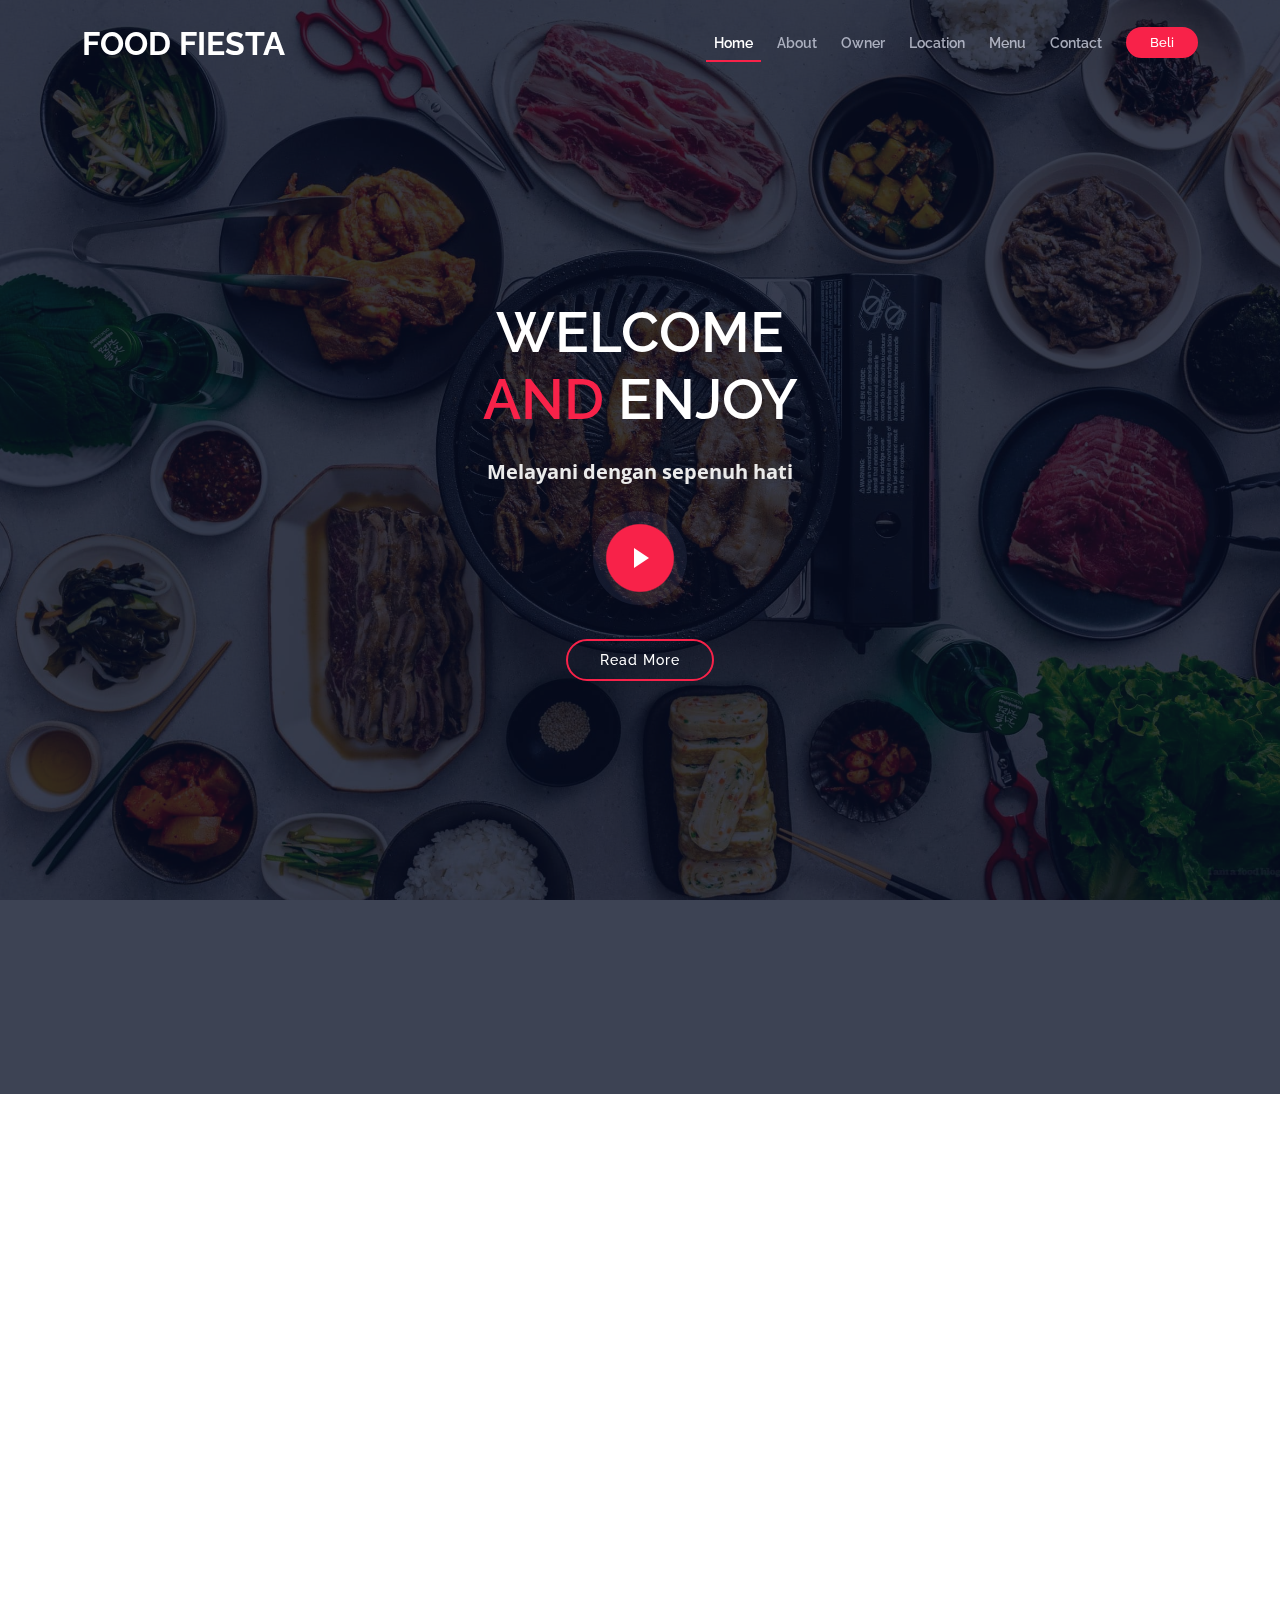
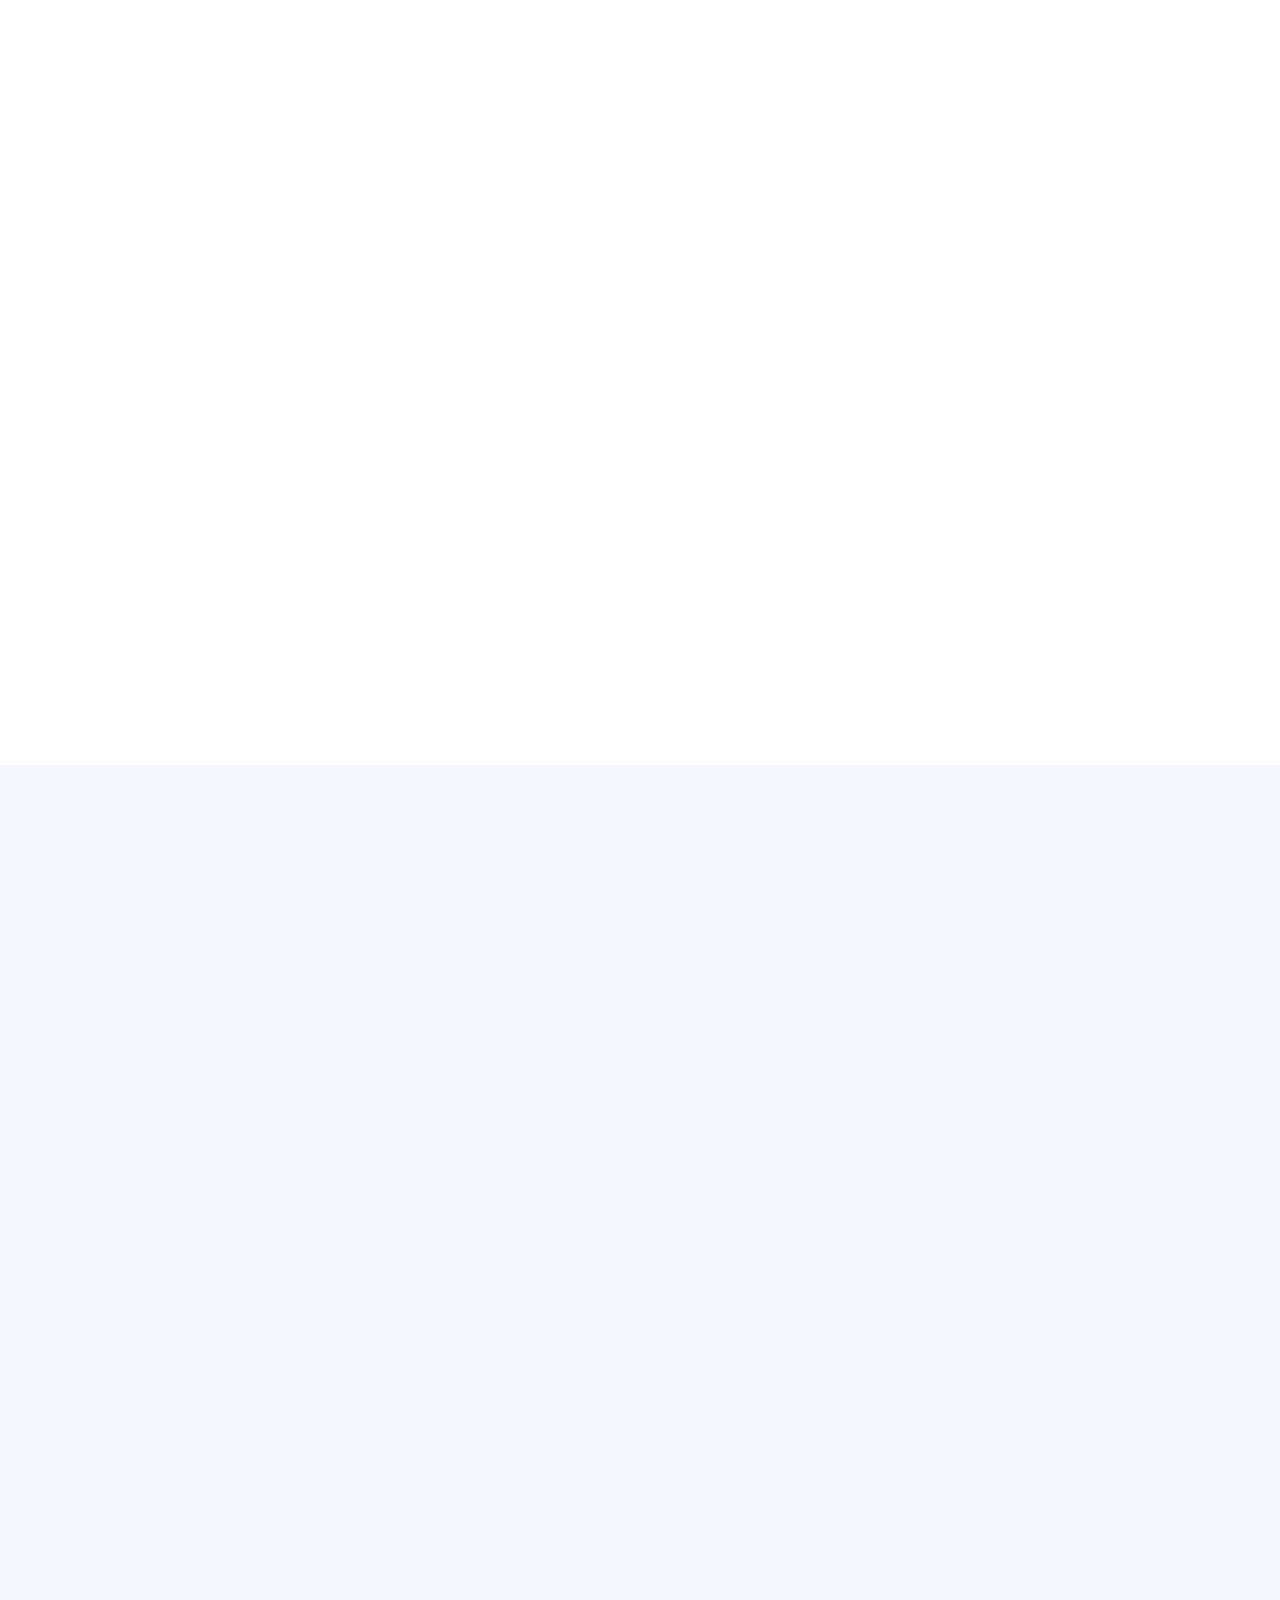
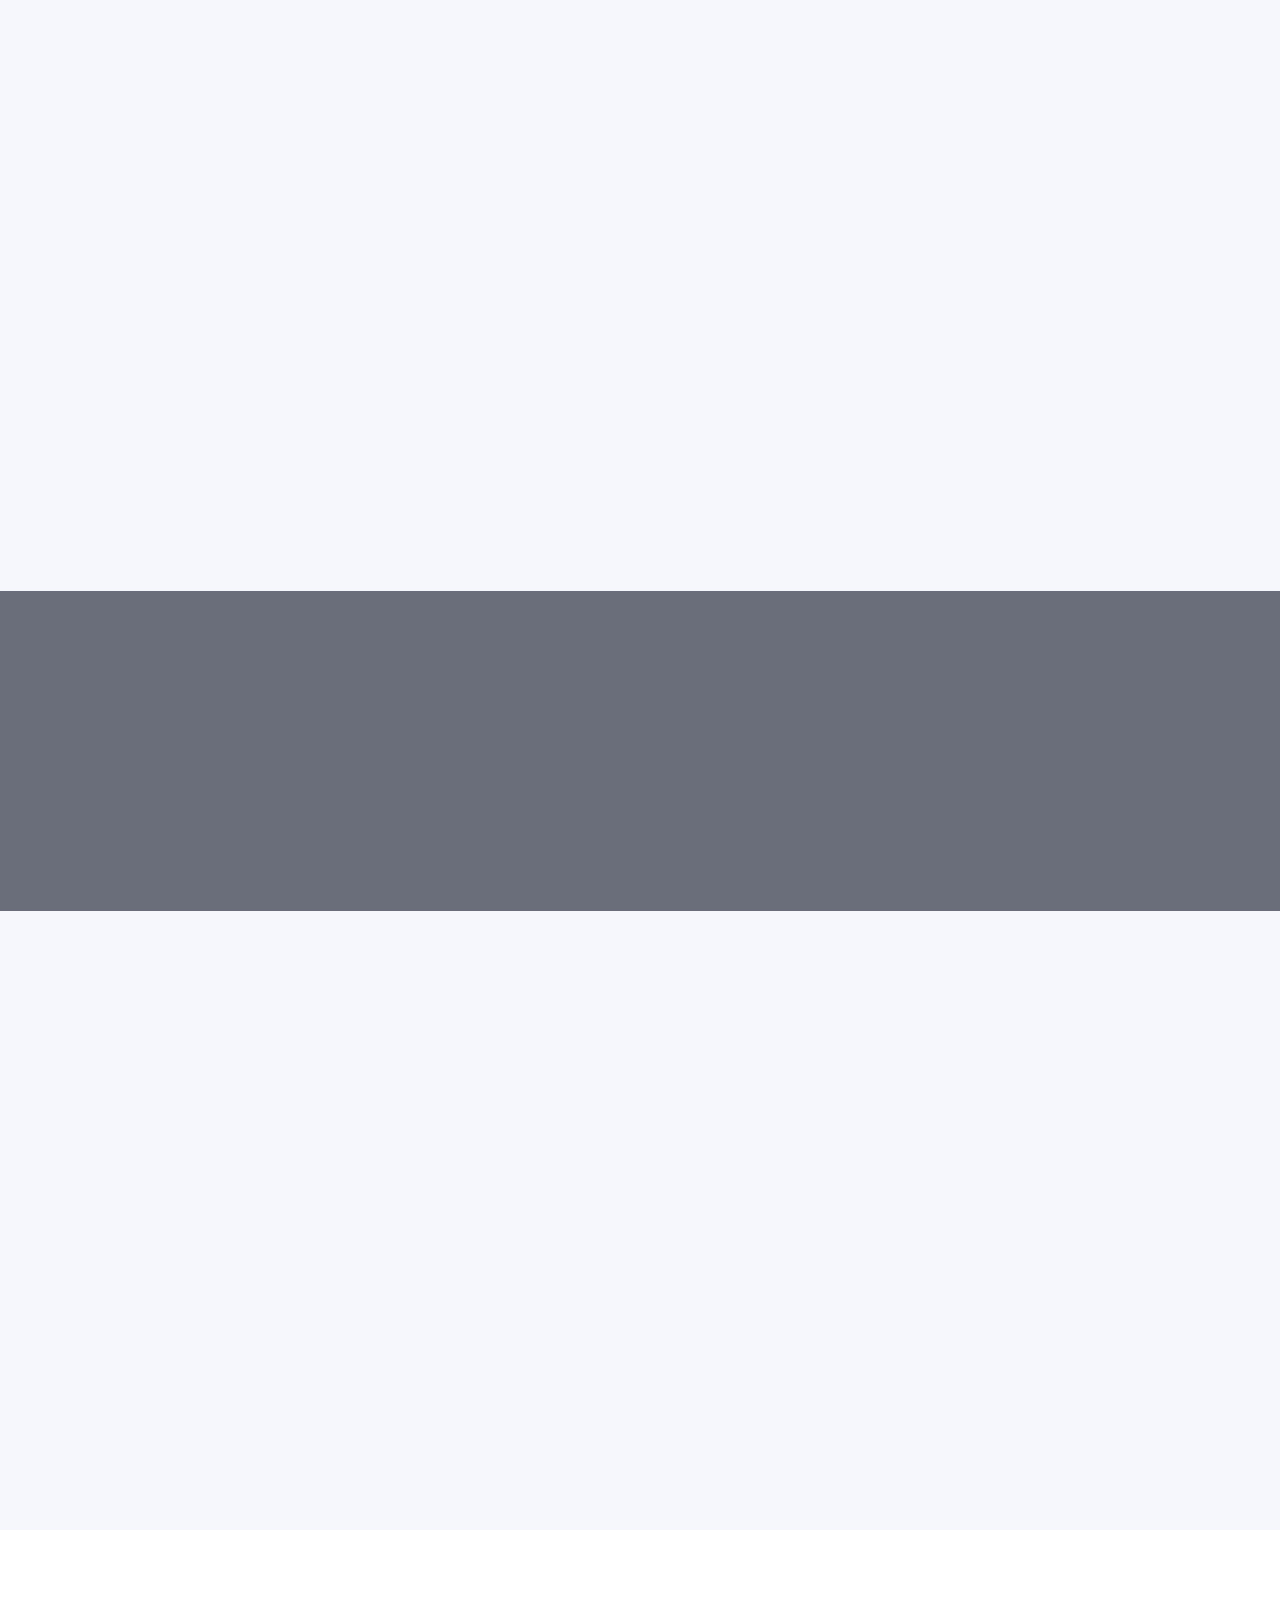
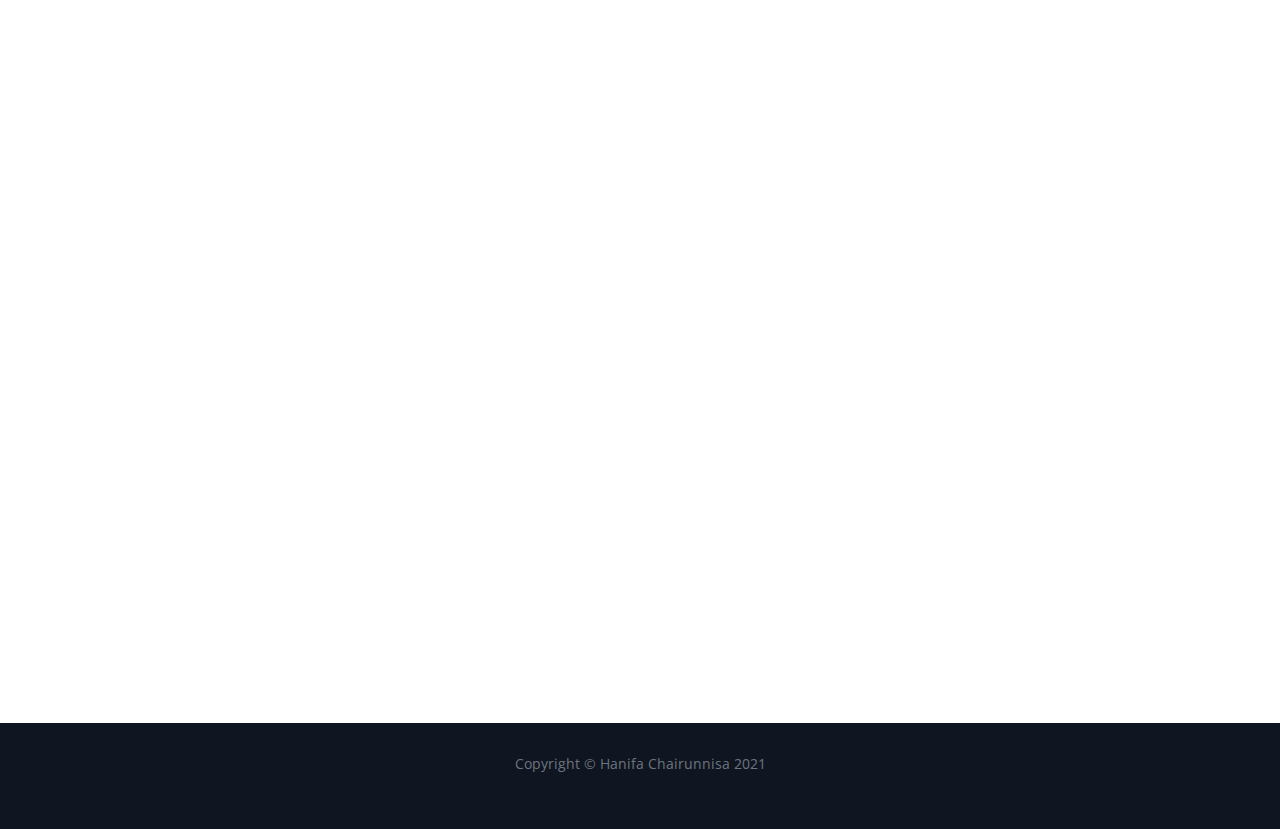
<file: index.html>
<!DOCTYPE html>
<html lang="en">

<head>
  <meta charset="utf-8">
  <meta content="width=device-width, initial-scale=1.0" name="viewport">

  <title>index_ff</title>
  <meta content="" name="description">
  <meta content="" name="keywords">


  <!-- Favicons -->
  <link href="assets/img/ff.png" rel="icon">
  <link href="assets/img/ff.png" rel="apple-touch-icon">

  <!-- Google Fonts -->
  <link href="https://fonts.googleapis.com/css?family=Open+Sans:300,300i,400,400i,700,700i|Raleway:300,400,500,700,800" rel="stylesheet">

  <!-- Vendor CSS Files -->
  <link href="assets/vendor/bootstrap/css/bootstrap.min.css" rel="stylesheet">
  <link href="assets/vendor/venobox/venobox.css" rel="stylesheet">
  <link href="assets/vendor/font-awesome/css/font-awesome.min.css" rel="stylesheet">
  <link href="assets/vendor/owl.carousel/assets/owl.carousel.min.css" rel="stylesheet">
  <link href="assets/vendor/aos/aos.css" rel="stylesheet">

  <!-- Template Main CSS File -->
  <link href="assets/css/style.css" rel="stylesheet">

  <!-- =======================================================
  * Template Name: TheEvent - v3.0.0
  * Template URL: https://bootstrapmade.com/theevent-conference-event-bootstrap-template/
  * Author: BootstrapMade.com
  * License: https://bootstrapmade.com/license/
  ======================================================== -->
</head>

<body>

  <!-- ======= Header ======= -->
  <header id="header">
    <div class="container">

      <div id="logo" class="pull-left">
        <!-- Uncomment below if you prefer to use a text logo -->
        <!-- <h1><a href="#intro">The<span>Event</span></a></h1>-->
        <h2 class="scrollto" style="color: white"><b>FOOD FIESTA</b></h2>
      </div>

      <nav id="nav-menu-container">
        <ul class="nav-menu">
          <li class="menu-active"><a href="index.html">Home</a></li>
          <li><a href="#about">About</a></li>
          <li><a href="#speakers">Owner</a></li>
          <li><a href="#venue">Location</a></li>
          <li><a href="#hotels">Menu</a></li>
        
  
          <li><a href="#contact">Contact</a></li>
          <li class="buy-tickets"><a href="#buy-tickets">Beli</a></li>
        </ul>
      </nav><!-- #nav-menu-container -->
    </div>
  </header><!-- End Header -->

  <!-- ======= Intro Section ======= -->
  <section id="intro">
    <div class="intro-container" data-aos="zoom-in" data-aos-delay="100">
      <h1 class="mb-4 pb-0">Welcome<br><span>And</span> Enjoy</h1>
      <p class="mb-4 pb-0">Melayani dengan sepenuh hati</p>
      <a href="https://www.youtube.com/watch?v=_Q0FYoCl4Cs" class="venobox play-btn mb-4" data-vbtype="video" data-autoplay="true"></a>
      <a href="#about" class="about-btn scrollto">Read More</a>
    </div>
  </section><!-- End Intro Section -->

  <main id="main">

    <!-- ======= About Section ======= -->
    <section id="about">
      <div class="container" data-aos="fade-up">
        <div class="row">
          <div class="col-lg-6">
            <h2>About Us</h2>
            <p>We will meet your food needs, full and healthy</p>
          </div>
          <div class="col-lg-3">
            <h3>Where</h3>
            <p>Indragiri Hilir, Riau</p>
          </div>
          <div class="col-lg-3">
            <h3>When</h3>
            <p>Monday to Wednesday<br> 09:00-19:00 WIB</p>
          </div>
        </div>
      </div>
    </section><!-- End About Section -->

    <!-- ======= Speakers Section ======= -->
    <section id="speakers">
      <div class="container" data-aos="fade-up">
        <div class="section-header">
          <h2>Owner</h2>
          <p>the owner of Food Fiesta</p>
        </div>

        <div class="row justify-content-center">
         
         
         
          <div class="col-lg-4 col-md-6">
            <div class="speaker" data-aos="fade-up" data-aos-delay="300">
              <img src="assets/img/speakers/8.jpg" alt="owner" class="img-fluid">
              <div class="details">
                <h3>Hanifa Chairunnisa</h3>
                <p>Mahasiswa</p>
                <div class="social">
				 <a href="https://www.youtube.com/channel/UCmiiF0qTMo0rmrw_nsC9kMw"><i class="fa fa-youtube"></i></a>
                  <a href="https://www.instagram.com/hnf.cha/"><i class="fa fa-instagram"></i></a>
                  <a href="https://web.facebook.com/hanifa.chairunnisa.102/"><i class="fa fa-facebook"></i></a>
                  <a href="https://github.com/hanifachairunnisa15"><i class="fa fa-github"></i></a>
                 
                </div>
              </div>
            </div>
          </div>
        </div>
      </div>

    </section><!-- End Speakers Section -->

    

    <!-- ======= Venue Section ======= -->
    <section id="venue">

      <div class="container-fluid" data-aos="fade-up">

        <div class="section-header">
          <h2>Location</h2>
          <p>Lokasi dan Galeri Food Fiesta</p>
        </div>

        <div class="row no-gutters">
          <div class="col-lg-6 venue-map">
        <iframe src="https://www.google.com/maps/embed?pb=!1m18!1m12!1m3!1d255340.9966055121!2d102.69564736907267!3d-0.43549135087318797!2m3!1f0!2f0!3f0!3m2!1i1024!2i768!4f13.1!3m3!1m2!1s0x2e284d63b8b46fbd%3A0x58c46342d66b7b3!2sKempas%2C%20Kabupaten%20Indragiri%20Hilir%2C%20Riau!5e0!3m2!1sid!2sid!4v1612175856875!5m2!1sid!2sid" width="600" height="450" frameborder="0" style="border:0;" allowfullscreen="" aria-hidden="false" tabindex="0"></iframe>
          </div>

          <div class="col-lg-6 venue-info">
            <div class="row justify-content-center">
              <div class="col-11 col-lg-8" >
                <h3 >FOOD FIESTA</h3>
                <p>Kamu dapat temukan kenyamananmu bersama kami, dengan makanan kita semua satu</p>
              </div>
            </div>
          </div>
        </div>

      </div>

      <div class="container-fluid venue-gallery-container" data-aos="fade-up" data-aos-delay="100">
        <div class="row no-gutters">

          

          <div class="col-lg-3 col-md-4">
            <div class="venue-gallery">
              <a href="assets/img/venue-gallery/9.jpg" class="venobox" data-gall="venue-gallery">
                <img src="assets/img/venue-gallery/9.jpg" alt="" class="img-fluid">
              </a>
            </div>
          </div>

          <div class="col-lg-3 col-md-4">
            <div class="venue-gallery">
              <a href="assets/img/venue-gallery/10.jpg" class="venobox" data-gall="venue-gallery">
                <img src="assets/img/venue-gallery/10.jpg" alt="" class="img-fluid">
              </a>
            </div>
          </div>

          <div class="col-lg-3 col-md-4">
            <div class="venue-gallery">
              <a href="assets/img/venue-gallery/11.jpg" class="venobox" data-gall="venue-gallery">
                <img src="assets/img/venue-gallery/11.jpg" alt="" class="img-fluid">
              </a>
            </div>
          </div>

          <div class="col-lg-3 col-md-4">
            <div class="venue-gallery">
              <a href="assets/img/venue-gallery/12.jpg" class="venobox" data-gall="venue-gallery">
                <img src="assets/img/venue-gallery/12.jpg" alt="" class="img-fluid">
              </a>
            </div>
          </div>

        </div>
      </div>

    </section><!-- End Venue Section -->

    <!-- ======= Hotels Section ======= -->
    <section id="hotels" class="section-with-bg">

      <div class="container" data-aos="fade-up">
        <div class="section-header">
          <h2>MENU</h2>
          <p>Pilih menu favoritmu disini</p>
        </div>

        <div class="row" data-aos="fade-up" data-aos-delay="100">

          <div class="col-lg-4 col-md-6">
            <div class="hotel">
              <div class="hotel-img">
                <img src="assets/img/hotels/4.jpg" alt="Hotel 1" class="img-fluid">
              </div>
              <h3><a href="#">Cinnamon Roll</a></h3>
              <div class="stars">
                <i class="fa fa-star"></i>
                <i class="fa fa-star"></i>
                <i class="fa fa-star"></i>
                <i class="fa fa-star"></i>
                <i class="fa fa-star"></i>
              </div>
              <p>RP. 20.000,00</p>
            </div>
          </div>

          <div class="col-lg-4 col-md-6">
            <div class="hotel">
              <div class="hotel-img">
                <img src="assets/img/hotels/5.jpg" alt="Hotel 2" class="img-fluid">
              </div>
              <h3><a href="#">Fried Noodle</a></h3>
              <div class="stars">
                <i class="fa fa-star"></i>
                <i class="fa fa-star"></i>
                <i class="fa fa-star"></i>
                <i class="fa fa-star"></i>
                <i class="fa fa-star-half-full"></i>
              </div>
              <p>RP. 15.000,00</p>
            </div>
          </div>

          <div class="col-lg-4 col-md-6">
            <div class="hotel">
              <div class="hotel-img">
                <img src="assets/img/hotels/8.jpg" alt="Hotel 3" class="img-fluid">
              </div>
              <h3><a href="#">Green Bean Porridge</a></h3>
              <div class="stars">
                <i class="fa fa-star"></i>
                <i class="fa fa-star"></i>
                <i class="fa fa-star"></i>
                <i class="fa fa-star"></i>
              </div>
              <p>RP. 10.000,00</p>
            </div>
          </div>
		  
		  <div class="col-lg-4 col-md-6">
            <div class="hotel">
              <div class="hotel-img">
                <img src="assets/img/hotels/9.jpg" alt="Hotel 3" class="img-fluid">
              </div>
              <h3><a href="#">Drink Boba</a></h3>
              <div class="stars">
                <i class="fa fa-star"></i>
                <i class="fa fa-star"></i>
                <i class="fa fa-star"></i>
                <i class="fa fa-star"></i>
              </div>
              <p>RP. 15.000,00</p>
            </div>
          </div>
		  
		  <div class="col-lg-4 col-md-6">
            <div class="hotel">
              <div class="hotel-img">
                <img src="assets/img/hotels/10.jpg" alt="Hotel 3" class="img-fluid">
              </div>
              <h3><a href="#">Orange Juice</a></h3>
              <div class="stars">
                <i class="fa fa-star"></i>
                <i class="fa fa-star"></i>
                <i class="fa fa-star"></i>
                <i class="fa fa-star"></i>
              </div>
              <p>RP. 10.000,00</p>
            </div>
          </div>
		  
		    <div class="col-lg-4 col-md-6">
            <div class="hotel">
              <div class="hotel-img">
                <img src="assets/img/hotels/11.jpg" alt="Hotel 3" class="img-fluid">
              </div>
              <h3><a href="#">Black Coffee</a></h3>
              <div class="stars">
                <i class="fa fa-star"></i>
                <i class="fa fa-star"></i>
                <i class="fa fa-star"></i>
                <i class="fa fa-star"></i>
              </div>
              <p>RP. 8.000,00</p>
            </div>
          </div>
		  
		 
		   <div class="col-lg-4 col-md-6">
            <div class="hotel">
              <div class="hotel-img">
                <img src="assets/img/hotels/13.jpg" alt="Hotel 3" class="img-fluid">
              </div>
              <h3><a href="#">Tomyam</a></h3>
              <div class="stars">
                <i class="fa fa-star"></i>
                <i class="fa fa-star"></i>
                <i class="fa fa-star"></i>
                <i class="fa fa-star"></i>
                <i class="fa fa-star"></i>
              </div>
              <p>RP. 20.000,00</p>
            </div>
          </div>
		  
		   <div class="col-lg-4 col-md-6">
            <div class="hotel">
              <div class="hotel-img">
                <img src="assets/img/hotels/19.jpg" alt="Hotel 3" class="img-fluid">
              </div>
              <h3><a href="#">Lasagna</a></h3>
              <div class="stars">
                <i class="fa fa-star"></i>
                <i class="fa fa-star"></i>
                <i class="fa fa-star"></i>
                <i class="fa fa-star"></i>
                <i class="fa fa-star"></i>
              </div>
              <p>RP. 16.000,00</p>
            </div>
          </div>
		  
		  <div class="col-lg-4 col-md-6">
            <div class="hotel">
              <div class="hotel-img">
                <img src="assets/img/hotels/14.jpg" alt="Hotel 3" class="img-fluid">
              </div>
              <h3><a href="#">Hot Tea</a></h3>
              <div class="stars">
                <i class="fa fa-star"></i>
                <i class="fa fa-star"></i>
                <i class="fa fa-star"></i>
             
              </div>
              <p>RP. 6.000,00</p>
            </div>
          </div>
		  
		

        </div>
      </div>

    </section><!-- End Hotels Section -->

   
  

    <!-- ======= Subscribe Section ======= -->
    <section id="subscribe">
      <div class="container" data-aos="zoom-in">
        <div class="section-header">
          <h2>JOIN</h2>
          <p>Bergabung bersama kami sebagai member.</p>
        </div>

        <form method="POST" action="#">
          <div class="row justify-content-center">
            <div class="col-lg-6 col-md-10 d-flex">
              <input type="text" class="form-control" placeholder="Enter your Email">
              <button type="submit" class="ms-2">Subscribe</button>
            </div>
          </div>
        </form>

      </div>
    </section><!-- End Subscribe Section -->

    <!-- ======= Buy Ticket Section ======= -->
    <section id="buy-tickets" class="section-with-bg">
      <div class="container" data-aos="fade-up">

        <div class="section-header">
          <h2>Beli</h2>
          <p>Masukkan pesananmu disini . . .</p>
        </div>

        <div class="row justify-content-center">
          <div class="col-lg-4" data-aos="fade-up" data-aos-delay="100">
            <div class="card mb-5 mb-lg-0">
              <div class="card-body">
                <h5 class="card-title text-muted text-uppercase text-center">PESAN</h5>
                <h6 class="card-price text-center">Food Fiesta</h6>
                <hr>
                <ul class="fa-ul">
                  <li><span class="fa-li"><i class="fa fa-check"></i></span>Makanan</li>
                  <li><span class="fa-li"><i class="fa fa-check"></i></span>Minuman</li>
                  
                 
                </ul>
                <hr>
                <div class="text-center">
                  <button type="button" class="btn" data-bs-toggle="modal" data-bs-target="#buy-ticket-modal" data-ticket-type="">Beli</button>
                </div>
              </div>
            </div>
          </div>
         
         
        </div>
		

      </div>

      <!-- Modal Order Form -->
      <div id="buy-ticket-modal" class="modal fade">
        <div class="modal-dialog" role="document">
          <div class="modal-content">
            <div class="modal-header">
              <h4 class="modal-title">Pesanan</h4>
              <button type="button" class="btn-close" data-bs-dismiss="modal" aria-label="Close"></button>
            </div>
            <div class="modal-body">
              <form method="POST" action="#">
                <div class="form-group">
                  <input type="text" class="form-control" name="your-name" placeholder="Nama">
                </div>
                <div class="form-group mt-3">
                  <input type="text" class="form-control" name="your-email" placeholder="Alamat">
                </div>
               
				 <div class="form-group mt-3">
                  <select id="ticket-type" name="ticket-type" class="form-select">
                    <option value="">-- Menu1 --</option>
                    <option value="">Cinnamon Roll</option>
                    <option value="">Fried Noodle</option>
                    <option value="">Green Bean Porridge</option>
                    <option value="">Drink Boba</option>
                    <option value="">Orange Juice</option>
                    <option value="">Black Coffee</option>
                    <option value="">Tomyam</option>
                    <option value="">Lasagna</option>
                    <option value="">Hot Tea</option>
                  </select>
                </div>
				<div class="form-group mt-3">
                  <select id="ticket-type" name="ticket-type" class="form-select">
                    <option value="">-- Menu2 --</option>
                    <option value="">Cinnamon Roll</option>
                    <option value="">Fried Noodle</option>
                    <option value="">Green Bean Porridge</option>
                    <option value="">Drink Boba</option>
                    <option value="">Orange Juice</option>
                    <option value="">Black Coffee</option>
                    <option value="">Tomyam</option>
                    <option value="">Lasagna</option>
                    <option value="">Hot Tea</option>
                  </select>
                </div>
                <div class="text-center mt-3">
                  <button type="submit" class="btn">Beli Sekarang</button>
                </div>
              </form>
            </div>
          </div><!-- /.modal-content -->
        </div><!-- /.modal-dialog -->
      </div><!-- /.modal -->

    </section><!-- End Buy Ticket Section -->

    <!-- ======= Contact Section ======= -->
    <section id="contact" class="section-bg">

      <div class="container" data-aos="fade-up">

        <div class="section-header">
          <h2>Contact Us</h2>
          <p>Kamu bisa menghubungi kami melalui</p>
        </div>

        <div class="row contact-info">

          <div class="col-md-4">
            <div class="contact-address">
              <i class="ion-ios-location-outline"></i>
              <h3>Alamat</h3>
              <address>Indragiri Hilir, Riau, Indonesia.</address>
            </div>
          </div>

          <div class="col-md-4">
            <div class="contact-phone">
              <i class="ion-ios-telephone-outline"></i>
              <h3> Telepon</h3>
              <p><a href="tel:+6285767890231">+62 85767870221</a></p>
            </div>
          </div>

          <div class="col-md-4">
            <div class="contact-email">
              <i class="ion-ios-email-outline"></i>
              <h3>Email</h3>
              <p><a href="mailto:chairunnisahanifa@gmail.com">chairunnisahanifa@gmail.com</a></p>
            </div>
          </div>

        </div>

        <div class="form">
          <form action="forms/contact.php" method="post" role="form" class="php-email-form">
            <div class="row">
              <div class="form-group col-md-6">
                <input type="text" name="name" class="form-control" id="name" placeholder="Your Name" data-rule="minlen:4" data-msg="Please enter at least 4 chars" />
                <div class="validate"></div>
              </div>
              <div class="form-group col-md-6 mt-3 mt-md-0">
                <input type="email" class="form-control" name="email" id="email" placeholder="Your Email" data-rule="email" data-msg="Please enter a valid email" />
                <div class="validate"></div>
              </div>
            </div>
            <div class="form-group mt-3">
              <input type="text" class="form-control" name="subject" id="subject" placeholder="Subject" data-rule="minlen:4" data-msg="Please enter at least 8 chars of subject" />
              <div class="validate"></div>
            </div>
            <div class="form-group mt-3">
              <textarea class="form-control" name="message" rows="5" data-rule="required" data-msg="Please write something for us" placeholder="Message"></textarea>
              <div class="validate"></div>
            </div>
            <div class="mb-3">
              <div class="loading">Loading</div>
              <div class="error-message"></div>
              <div class="sent-message">Your message has been sent. Thank you!</div>
            </div>
            <div class="text-center"><button type="submit">Kirim</button></div>
          </form>
        </div>

      </div>
    </section><!-- End Contact Section -->

  </main><!-- End #main -->

  <!-- ======= Footer ======= -->
  <footer id="footer">
   
    <div class="container">
                <p class="copyright text-muted">Copyright &copy; Hanifa Chairunnisa 2021</p>
      <div class="credits">
        <!--
        All the links in the footer should remain intact.
        You can delete the links only if you purchased the pro version.
        Licensing information: https://bootstrapmade.com/license/
        Purchase the pro version with working PHP/AJAX contact form: https://bootstrapmade.com/buy/?theme=TheEvent
      -->
       
      </div>
    </div>
  </footer><!-- End  Footer -->

  <a href="#" class="back-to-top"><i class="fa fa-angle-up"></i></a>

  <!-- Vendor JS Files -->
  <script src="assets/vendor/jquery/jquery.min.js"></script>
  <script src="assets/vendor/bootstrap/js/bootstrap.bundle.min.js"></script>
  <script src="assets/vendor/jquery.easing/jquery.easing.min.js"></script>
  <script src="assets/vendor/php-email-form/validate.js"></script>
  <script src="assets/vendor/venobox/venobox.min.js"></script>
  <script src="assets/vendor/owl.carousel/owl.carousel.min.js"></script>
  <script src="assets/vendor/superfish/superfish.min.js"></script>
  <script src="assets/vendor/hoverIntent/hoverIntent.js"></script>
  <script src="assets/vendor/aos/aos.js"></script>

  <!-- Template Main JS File -->
  <script src="assets/js/main.js"></script>

</body>

</html>
</file>
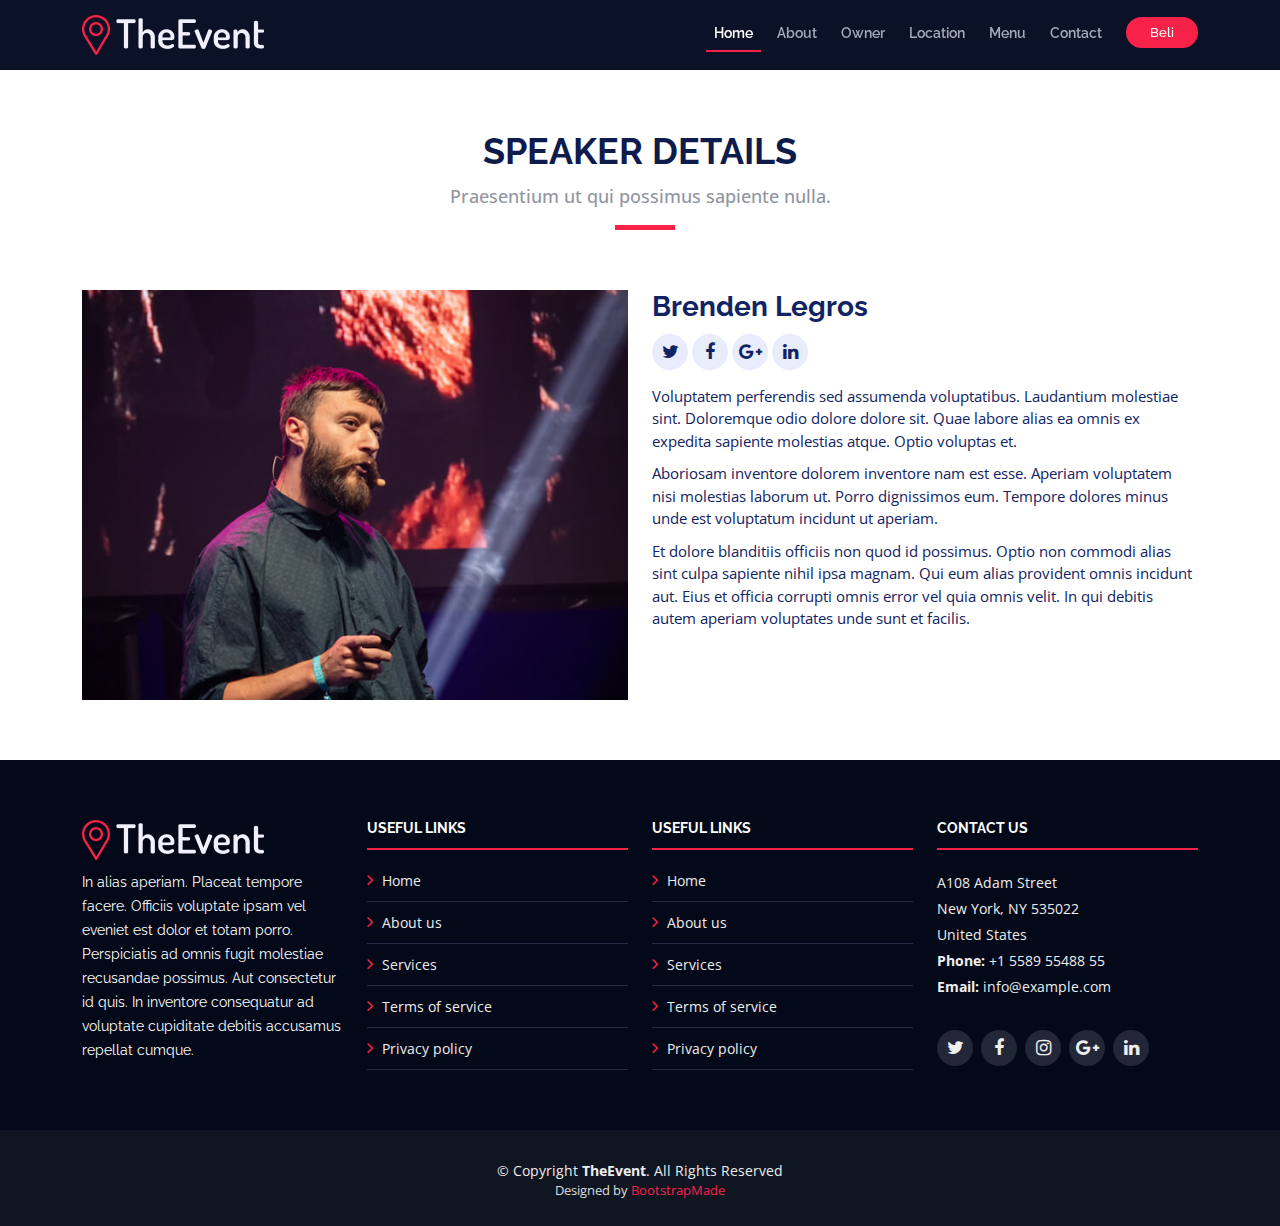
<file: speaker-details.html>
<!DOCTYPE html>
<html lang="en">

<head>
  <meta charset="utf-8">
  <meta content="width=device-width, initial-scale=1.0" name="viewport">

  <title>TheEvent Bootstrap Template - Speaker Details</title>
  <meta content="" name="description">
  <meta content="" name="keywords">

  <!-- Favicons -->
  <link href="assets/img/favicon.png" rel="icon">
  <link href="assets/img/apple-touch-icon.png" rel="apple-touch-icon">

  <!-- Google Fonts -->
  <link href="https://fonts.googleapis.com/css?family=Open+Sans:300,300i,400,400i,700,700i|Raleway:300,400,500,700,800" rel="stylesheet">

  <!-- Vendor CSS Files -->
  <link href="assets/vendor/bootstrap/css/bootstrap.min.css" rel="stylesheet">
  <link href="assets/vendor/venobox/venobox.css" rel="stylesheet">
  <link href="assets/vendor/font-awesome/css/font-awesome.min.css" rel="stylesheet">
  <link href="assets/vendor/owl.carousel/assets/owl.carousel.min.css" rel="stylesheet">
  <link href="assets/vendor/aos/aos.css" rel="stylesheet">

  <!-- Template Main CSS File -->
  <link href="assets/css/style.css" rel="stylesheet">

  <!-- =======================================================
  * Template Name: TheEvent - v3.0.0
  * Template URL: https://bootstrapmade.com/theevent-conference-event-bootstrap-template/
  * Author: BootstrapMade.com
  * License: https://bootstrapmade.com/license/
  ======================================================== -->
</head>

<body>

  <!-- ======= Header ======= -->
  <header id="header" class="header-fixed">
    <div class="container">

      <div id="logo" class="pull-left">
        <!-- Uncomment below if you prefer to use a text logo -->
        <!-- <h1><a href="#intro">The<span>Event</span></a></h1>-->
        <a href="index.html" class="scrollto"><img src="assets/img/logo.png" alt="" title=""></a>
      </div>

     <nav id="nav-menu-container">
        <ul class="nav-menu">
          <li class="menu-active"><a href="index.html">Home</a></li>
          <li><a href="#about">About</a></li>
          <li><a href="#speakers">Owner</a></li>
          <li><a href="#venue">Location</a></li>
          <li><a href="#hotels">Menu</a></li>
        
  
          <li><a href="#contact">Contact</a></li>
          <li class="buy-tickets"><a href="#buy-tickets">Beli</a></li>
        </ul>
      </nav><!-- #nav-menu-container -->
    </div>
  </header><!-- End Header -->

  <main id="main" class="main-page">

    <!-- ======= Speaker Details Sectionn ======= -->
    <section id="speakers-details">
      <div class="container">
        <div class="section-header">
          <h2>Speaker Details</h2>
          <p>Praesentium ut qui possimus sapiente nulla.</p>
        </div>

        <div class="row">
          <div class="col-md-6">
            <img src="assets/img/speakers/1.jpg" alt="Speaker 1" class="img-fluid">
          </div>

          <div class="col-md-6">
            <div class="details">
              <h2>Brenden Legros</h2>
              <div class="social">
                <a href=""><i class="fa fa-twitter"></i></a>
                <a href=""><i class="fa fa-facebook"></i></a>
                <a href=""><i class="fa fa-google-plus"></i></a>
                <a href=""><i class="fa fa-linkedin"></i></a>
              </div>
              <p>Voluptatem perferendis sed assumenda voluptatibus. Laudantium molestiae sint. Doloremque odio dolore dolore sit. Quae labore alias ea omnis ex expedita sapiente molestias atque. Optio voluptas et.</p>

              <p>Aboriosam inventore dolorem inventore nam est esse. Aperiam voluptatem nisi molestias laborum ut. Porro dignissimos eum. Tempore dolores minus unde est voluptatum incidunt ut aperiam.</p>

              <p>Et dolore blanditiis officiis non quod id possimus. Optio non commodi alias sint culpa sapiente nihil ipsa magnam. Qui eum alias provident omnis incidunt aut. Eius et officia corrupti omnis error vel quia omnis velit. In qui debitis autem aperiam voluptates unde sunt et facilis.</p>
            </div>
          </div>

        </div>
      </div>

    </section>

  </main><!-- End #main -->

  <!-- ======= Footer ======= -->
  <footer id="footer">
    <div class="footer-top">
      <div class="container">
        <div class="row">

          <div class="col-lg-3 col-md-6 footer-info">
            <img src="assets/img/logo.png" alt="TheEvenet">
            <p>In alias aperiam. Placeat tempore facere. Officiis voluptate ipsam vel eveniet est dolor et totam porro. Perspiciatis ad omnis fugit molestiae recusandae possimus. Aut consectetur id quis. In inventore consequatur ad voluptate cupiditate debitis accusamus repellat cumque.</p>
          </div>

          <div class="col-lg-3 col-md-6 footer-links">
            <h4>Useful Links</h4>
            <ul>
              <li><i class="fa fa-angle-right"></i> <a href="#">Home</a></li>
              <li><i class="fa fa-angle-right"></i> <a href="#">About us</a></li>
              <li><i class="fa fa-angle-right"></i> <a href="#">Services</a></li>
              <li><i class="fa fa-angle-right"></i> <a href="#">Terms of service</a></li>
              <li><i class="fa fa-angle-right"></i> <a href="#">Privacy policy</a></li>
            </ul>
          </div>

          <div class="col-lg-3 col-md-6 footer-links">
            <h4>Useful Links</h4>
            <ul>
              <li><i class="fa fa-angle-right"></i> <a href="#">Home</a></li>
              <li><i class="fa fa-angle-right"></i> <a href="#">About us</a></li>
              <li><i class="fa fa-angle-right"></i> <a href="#">Services</a></li>
              <li><i class="fa fa-angle-right"></i> <a href="#">Terms of service</a></li>
              <li><i class="fa fa-angle-right"></i> <a href="#">Privacy policy</a></li>
            </ul>
          </div>

          <div class="col-lg-3 col-md-6 footer-contact">
            <h4>Contact Us</h4>
            <p>
              A108 Adam Street <br>
              New York, NY 535022<br>
              United States <br>
              <strong>Phone:</strong> +1 5589 55488 55<br>
              <strong>Email:</strong> info@example.com<br>
            </p>

            <div class="social-links">
              <a href="#" class="twitter"><i class="fa fa-twitter"></i></a>
              <a href="#" class="facebook"><i class="fa fa-facebook"></i></a>
              <a href="#" class="instagram"><i class="fa fa-instagram"></i></a>
              <a href="#" class="google-plus"><i class="fa fa-google-plus"></i></a>
              <a href="#" class="linkedin"><i class="fa fa-linkedin"></i></a>
            </div>

          </div>

        </div>
      </div>
    </div>

    <div class="container">
      <div class="copyright">
        &copy; Copyright <strong>TheEvent</strong>. All Rights Reserved
      </div>
      <div class="credits">
        <!--
        All the links in the footer should remain intact.
        You can delete the links only if you purchased the pro version.
        Licensing information: https://bootstrapmade.com/license/
        Purchase the pro version with working PHP/AJAX contact form: https://bootstrapmade.com/buy/?theme=TheEvent
      -->
        Designed by <a href="https://bootstrapmade.com/">BootstrapMade</a>
      </div>
    </div>
  </footer><!-- End  Footer -->

  <a href="#" class="back-to-top"><i class="fa fa-angle-up"></i></a>

  <!-- Vendor JS Files -->
  <script src="assets/vendor/jquery/jquery.min.js"></script>
  <script src="assets/vendor/bootstrap/js/bootstrap.bundle.min.js"></script>
  <script src="assets/vendor/jquery.easing/jquery.easing.min.js"></script>
  <script src="assets/vendor/php-email-form/validate.js"></script>
  <script src="assets/vendor/venobox/venobox.min.js"></script>
  <script src="assets/vendor/owl.carousel/owl.carousel.min.js"></script>
  <script src="assets/vendor/superfish/superfish.min.js"></script>
  <script src="assets/vendor/hoverIntent/hoverIntent.js"></script>
  <script src="assets/vendor/aos/aos.js"></script>

  <!-- Template Main JS File -->
  <script src="assets/js/main.js"></script>

</body>

</html>
</file>
<file: assets/vendor/venobox/venobox.css>
/* ------ venobox.css --------*/
.vbox-overlay *, .vbox-overlay *:before, .vbox-overlay *:after{
    -webkit-backface-visibility: hidden;
    -webkit-box-sizing:border-box;
    -moz-box-sizing:border-box;
    box-sizing:border-box;
}
.vbox-overlay * { 
    -webkit-backface-visibility: visible;
    backface-visibility: visible;
}
.vbox-overlay{
    display: -webkit-flex;
    display: flex;
    -webkit-flex-direction: column;
    flex-direction: column;
    -webkit-justify-content: center;
    justify-content: center;
    -webkit-align-items: center;
    align-items: center;
    position: fixed;
    left: 0;
    top: 0;
    bottom: 0;
    right: 0;
    z-index: 999999;
}

/* ----- navigation ----- */
.vbox-title{
    width: 100%;
    height: 40px;
    float: left;
    text-align: center;
    line-height: 28px;
    font-size: 12px;
    padding: 6px 50px;
    overflow: hidden;
    position: fixed;
    display: none;
    left: 0;
    z-index: 89;
}
.vbox-close{
    cursor: pointer;
    position: fixed;
    top: -1px;
    right: 0;
    width: 50px;
    height: 40px;
    padding: 6px;
    display: block;
    background-position:10px center;
    overflow: hidden;
    font-size: 24px;
    line-height: 1;
    text-align: center;
    z-index: 99;
}
.vbox-left{
    cursor: pointer;
    position: fixed;
    left: 0;
    height: 40px;
    overflow: hidden;
    line-height: 28px;
    font-size: 12px;
    z-index: 99;
    display: flex;
    align-items:center;
}
.vbox-num{
    display: inline-block;
    margin: 6px 0 6px 15px;
}
/* ----- Social share ----- */
.vbox-share{
    line-height: 28px;
    font-size: 12px;
    overflow: hidden;
    position: fixed;
    left: 0;
    z-index: 98;
    display: flex;
    align-items:center;
    justify-content: center;
    width: 100%;
    text-align: center;
}
.vbox-share svg{
    max-height: 28px;
    width: 28px;
    z-index: 10;
    margin-left: 12px;
    margin-top: 6px;
    margin-bottom: 6px;
    vertical-align: middle;
}


/* ----- navigation ARROWS ----- */
.vbox-next, .vbox-prev{
    position: fixed;
    top: 50%;
    margin-top: -15px;
    overflow: hidden;
    cursor: pointer;
    display: block;
    width: 45px;
    height: 45px;
    z-index: 99;
}
.vbox-next span, .vbox-prev span{
    position: relative;
    width: 20px;
    height: 20px;
    border: 2px solid transparent;
    border-top-color: #B6B6B6;
    border-right-color: #B6B6B6;
    text-indent: -100px;
    position: absolute;
    top: 8px;
    display: block;
}
.vbox-prev{
    left: 15px;
}
.vbox-next{
    right: 15px;
}
.vbox-prev span{
    left: 10px;
    -ms-transform: rotate(-135deg);
    -webkit-transform: rotate(-135deg);
    transform: rotate(-135deg);
}
.vbox-next span{
    -ms-transform: rotate(45deg);
    -webkit-transform: rotate(45deg);
    transform: rotate(45deg);
    right: 10px;
}
/* ------- inline window ------ */
.vbox-inline{
    width: 420px;
    height: 315px;
    height: 70vh;
    padding: 10px;
    background: #fff;
    margin: 0 auto;
    overflow: auto;
    text-align: left;
}
/* ------- Video & iFrames window ------ */
.venoframe{
    max-width: 100%;
    width: 100%;
    border: none;
    width: 100%;
    height: 260px;
    height: 70vh;
}
.venoframe.vbvid{
    height: 260px;
}
@media (min-width: 768px) {
    .venoframe, .vbox-inline{
        width: 90%;
        height: 360px;
        height: 70vh;
    }
    .venoframe.vbvid{
        width: 640px;
        height: 360px;
    }
}
@media (min-width: 992px) {
    .venoframe, .vbox-inline{
        max-width: 1200px;
        width: 80%;
        height: 540px;
        height: 70vh;
    }
    .venoframe.vbvid{
        width: 960px;
        height: 540px;
    }
}
/* 
Please do NOT edit this part! 
or at least read this note: http://i.imgur.com/7C0ws9e.gif
*/
.vbox-open{
    overflow: hidden;
}
.vbox-container{
    position: absolute;
    left: 0;
    right: 0;
    top: 0;
    bottom: 0;
    overflow-x: hidden;
    overflow-y: scroll;
    overflow-scrolling: touch;
    -webkit-overflow-scrolling: touch;
    z-index: 20;
    max-height: 100%;

}

.vbox-content{
    text-align: center;
    float: left;
    width: 100%;
    position: relative;
    overflow: hidden;
    padding: 20px 4%;
}
.vbox-container img{
    max-width: 100%;
    height: auto;
}
.vbox-figlio{
    box-shadow: 0 0 12px rgba(0,0,0,0.19), 0 6px 6px rgba(0,0,0,0.23);
    max-width: 100%;
    text-align: initial;
}
img.vbox-figlio{
    -webkit-user-select: none;
-khtml-user-select: none;
-moz-user-select: none;
-o-user-select: none;
user-select: none;
}
.vbox-content.swipe-left{
    margin-left: -200px !important;
}
.vbox-content.swipe-right{
    margin-left: 200px !important;
}
.vbox-animated{
    webkit-transition: margin 300ms ease-out;
    transition: margin 300ms ease-out;
}

/* ---------- preloader ----------
 * SPINKIT 
 * http://tobiasahlin.com/spinkit/
-------------------------------- */
.sk-double-bounce,.sk-rotating-plane{width:40px;height:40px;margin:40px auto}.sk-rotating-plane{background-color:#333;-webkit-animation:sk-rotatePlane 1.2s infinite ease-in-out;animation:sk-rotatePlane 1.2s infinite ease-in-out}@-webkit-keyframes sk-rotatePlane{0%{-webkit-transform:perspective(120px) rotateX(0) rotateY(0);transform:perspective(120px) rotateX(0) rotateY(0)}50%{-webkit-transform:perspective(120px) rotateX(-180.1deg) rotateY(0);transform:perspective(120px) rotateX(-180.1deg) rotateY(0)}100%{-webkit-transform:perspective(120px) rotateX(-180deg) rotateY(-179.9deg);transform:perspective(120px) rotateX(-180deg) rotateY(-179.9deg)}}@keyframes sk-rotatePlane{0%{-webkit-transform:perspective(120px) rotateX(0) rotateY(0);transform:perspective(120px) rotateX(0) rotateY(0)}50%{-webkit-transform:perspective(120px) rotateX(-180.1deg) rotateY(0);transform:perspective(120px) rotateX(-180.1deg) rotateY(0)}100%{-webkit-transform:perspective(120px) rotateX(-180deg) rotateY(-179.9deg);transform:perspective(120px) rotateX(-180deg) rotateY(-179.9deg)}}.sk-double-bounce{position:relative}.sk-double-bounce .sk-child{width:100%;height:100%;border-radius:50%;background-color:#333;opacity:.6;position:absolute;top:0;left:0;-webkit-animation:sk-doubleBounce 2s infinite ease-in-out;animation:sk-doubleBounce 2s infinite ease-in-out}.sk-chasing-dots .sk-child,.sk-spinner-pulse,.sk-three-bounce .sk-child{background-color:#333;border-radius:100%}.sk-double-bounce .sk-double-bounce2{-webkit-animation-delay:-1s;animation-delay:-1s}@-webkit-keyframes sk-doubleBounce{0%,100%{-webkit-transform:scale(0);transform:scale(0)}50%{-webkit-transform:scale(1);transform:scale(1)}}@keyframes sk-doubleBounce{0%,100%{-webkit-transform:scale(0);transform:scale(0)}50%{-webkit-transform:scale(1);transform:scale(1)}}.sk-wave{margin:40px auto;width:50px;height:40px;text-align:center;font-size:10px}.sk-wave .sk-rect{background-color:#333;height:100%;width:6px;display:inline-block;-webkit-animation:sk-waveStretchDelay 1.2s infinite ease-in-out;animation:sk-waveStretchDelay 1.2s infinite ease-in-out}.sk-wave .sk-rect1{-webkit-animation-delay:-1.2s;animation-delay:-1.2s}.sk-wave .sk-rect2{-webkit-animation-delay:-1.1s;animation-delay:-1.1s}.sk-wave .sk-rect3{-webkit-animation-delay:-1s;animation-delay:-1s}.sk-wave .sk-rect4{-webkit-animation-delay:-.9s;animation-delay:-.9s}.sk-wave .sk-rect5{-webkit-animation-delay:-.8s;animation-delay:-.8s}@-webkit-keyframes sk-waveStretchDelay{0%,100%,40%{-webkit-transform:scaleY(.4);transform:scaleY(.4)}20%{-webkit-transform:scaleY(1);transform:scaleY(1)}}@keyframes sk-waveStretchDelay{0%,100%,40%{-webkit-transform:scaleY(.4);transform:scaleY(.4)}20%{-webkit-transform:scaleY(1);transform:scaleY(1)}}.sk-wandering-cubes{margin:40px auto;width:40px;height:40px;position:relative}.sk-wandering-cubes .sk-cube{background-color:#333;width:10px;height:10px;position:absolute;top:0;left:0;-webkit-animation:sk-wanderingCube 1.8s ease-in-out -1.8s infinite both;animation:sk-wanderingCube 1.8s ease-in-out -1.8s infinite both}.sk-chasing-dots,.sk-spinner-pulse{width:40px;height:40px;margin:40px auto}.sk-wandering-cubes .sk-cube2{-webkit-animation-delay:-.9s;animation-delay:-.9s}@-webkit-keyframes sk-wanderingCube{0%{-webkit-transform:rotate(0);transform:rotate(0)}25%{-webkit-transform:translateX(30px) rotate(-90deg) scale(.5);transform:translateX(30px) rotate(-90deg) scale(.5)}50%{-webkit-transform:translateX(30px) translateY(30px) rotate(-179deg);transform:translateX(30px) translateY(30px) rotate(-179deg)}50.1%{-webkit-transform:translateX(30px) translateY(30px) rotate(-180deg);transform:translateX(30px) translateY(30px) rotate(-180deg)}75%{-webkit-transform:translateX(0) translateY(30px) rotate(-270deg) scale(.5);transform:translateX(0) translateY(30px) rotate(-270deg) scale(.5)}100%{-webkit-transform:rotate(-360deg);transform:rotate(-360deg)}}@keyframes sk-wanderingCube{0%{-webkit-transform:rotate(0);transform:rotate(0)}25%{-webkit-transform:translateX(30px) rotate(-90deg) scale(.5);transform:translateX(30px) rotate(-90deg) scale(.5)}50%{-webkit-transform:translateX(30px) translateY(30px) rotate(-179deg);transform:translateX(30px) translateY(30px) rotate(-179deg)}50.1%{-webkit-transform:translateX(30px) translateY(30px) rotate(-180deg);transform:translateX(30px) translateY(30px) rotate(-180deg)}75%{-webkit-transform:translateX(0) translateY(30px) rotate(-270deg) scale(.5);transform:translateX(0) translateY(30px) rotate(-270deg) scale(.5)}100%{-webkit-transform:rotate(-360deg);transform:rotate(-360deg)}}.sk-spinner-pulse{-webkit-animation:sk-pulseScaleOut 1s infinite ease-in-out;animation:sk-pulseScaleOut 1s infinite ease-in-out}@-webkit-keyframes sk-pulseScaleOut{0%{-webkit-transform:scale(0);transform:scale(0)}100%{-webkit-transform:scale(1);transform:scale(1);opacity:0}}@keyframes sk-pulseScaleOut{0%{-webkit-transform:scale(0);transform:scale(0)}100%{-webkit-transform:scale(1);transform:scale(1);opacity:0}}.sk-chasing-dots{position:relative;text-align:center;-webkit-animation:sk-chasingDotsRotate 2s infinite linear;animation:sk-chasingDotsRotate 2s infinite linear}.sk-chasing-dots .sk-child{width:60%;height:60%;display:inline-block;position:absolute;top:0;-webkit-animation:sk-chasingDotsBounce 2s infinite ease-in-out;animation:sk-chasingDotsBounce 2s infinite ease-in-out}.sk-chasing-dots .sk-dot2{top:auto;bottom:0;-webkit-animation-delay:-1s;animation-delay:-1s}@-webkit-keyframes sk-chasingDotsRotate{100%{-webkit-transform:rotate(360deg);transform:rotate(360deg)}}@keyframes sk-chasingDotsRotate{100%{-webkit-transform:rotate(360deg);transform:rotate(360deg)}}@-webkit-keyframes sk-chasingDotsBounce{0%,100%{-webkit-transform:scale(0);transform:scale(0)}50%{-webkit-transform:scale(1);transform:scale(1)}}@keyframes sk-chasingDotsBounce{0%,100%{-webkit-transform:scale(0);transform:scale(0)}50%{-webkit-transform:scale(1);transform:scale(1)}}.sk-three-bounce{margin:40px auto;width:80px;text-align:center}.sk-three-bounce .sk-child{width:20px;height:20px;display:inline-block;-webkit-animation:sk-three-bounce 1.4s ease-in-out 0s infinite both;animation:sk-three-bounce 1.4s ease-in-out 0s infinite both}.sk-circle .sk-child:before,.sk-fading-circle .sk-circle:before{display:block;border-radius:100%;content:'';background-color:#333}.sk-three-bounce .sk-bounce1{-webkit-animation-delay:-.32s;animation-delay:-.32s}.sk-three-bounce .sk-bounce2{-webkit-animation-delay:-.16s;animation-delay:-.16s}@-webkit-keyframes sk-three-bounce{0%,100%,80%{-webkit-transform:scale(0);transform:scale(0)}40%{-webkit-transform:scale(1);transform:scale(1)}}@keyframes sk-three-bounce{0%,100%,80%{-webkit-transform:scale(0);transform:scale(0)}40%{-webkit-transform:scale(1);transform:scale(1)}}.sk-circle{margin:40px auto;width:40px;height:40px;position:relative}.sk-circle .sk-child{width:100%;height:100%;position:absolute;left:0;top:0}.sk-circle .sk-child:before{margin:0 auto;width:15%;height:15%;-webkit-animation:sk-circleBounceDelay 1.2s infinite ease-in-out both;animation:sk-circleBounceDelay 1.2s infinite ease-in-out both}.sk-circle .sk-circle2{-webkit-transform:rotate(30deg);-ms-transform:rotate(30deg);transform:rotate(30deg)}.sk-circle .sk-circle3{-webkit-transform:rotate(60deg);-ms-transform:rotate(60deg);transform:rotate(60deg)}.sk-circle .sk-circle4{-webkit-transform:rotate(90deg);-ms-transform:rotate(90deg);transform:rotate(90deg)}.sk-circle .sk-circle5{-webkit-transform:rotate(120deg);-ms-transform:rotate(120deg);transform:rotate(120deg)}.sk-circle .sk-circle6{-webkit-transform:rotate(150deg);-ms-transform:rotate(150deg);transform:rotate(150deg)}.sk-circle .sk-circle7{-webkit-transform:rotate(180deg);-ms-transform:rotate(180deg);transform:rotate(180deg)}.sk-circle .sk-circle8{-webkit-transform:rotate(210deg);-ms-transform:rotate(210deg);transform:rotate(210deg)}.sk-circle .sk-circle9{-webkit-transform:rotate(240deg);-ms-transform:rotate(240deg);transform:rotate(240deg)}.sk-circle .sk-circle10{-webkit-transform:rotate(270deg);-ms-transform:rotate(270deg);transform:rotate(270deg)}.sk-circle .sk-circle11{-webkit-transform:rotate(300deg);-ms-transform:rotate(300deg);transform:rotate(300deg)}.sk-circle .sk-circle12{-webkit-transform:rotate(330deg);-ms-transform:rotate(330deg);transform:rotate(330deg)}.sk-circle .sk-circle2:before{-webkit-animation-delay:-1.1s;animation-delay:-1.1s}.sk-circle .sk-circle3:before{-webkit-animation-delay:-1s;animation-delay:-1s}.sk-circle .sk-circle4:before{-webkit-animation-delay:-.9s;animation-delay:-.9s}.sk-circle .sk-circle5:before{-webkit-animation-delay:-.8s;animation-delay:-.8s}.sk-circle .sk-circle6:before{-webkit-animation-delay:-.7s;animation-delay:-.7s}.sk-circle .sk-circle7:before{-webkit-animation-delay:-.6s;animation-delay:-.6s}.sk-circle .sk-circle8:before{-webkit-animation-delay:-.5s;animation-delay:-.5s}.sk-circle .sk-circle9:before{-webkit-animation-delay:-.4s;animation-delay:-.4s}.sk-circle .sk-circle10:before{-webkit-animation-delay:-.3s;animation-delay:-.3s}.sk-circle .sk-circle11:before{-webkit-animation-delay:-.2s;animation-delay:-.2s}.sk-circle .sk-circle12:before{-webkit-animation-delay:-.1s;animation-delay:-.1s}@-webkit-keyframes sk-circleBounceDelay{0%,100%,80%{-webkit-transform:scale(0);transform:scale(0)}40%{-webkit-transform:scale(1);transform:scale(1)}}@keyframes sk-circleBounceDelay{0%,100%,80%{-webkit-transform:scale(0);transform:scale(0)}40%{-webkit-transform:scale(1);transform:scale(1)}}.sk-cube-grid{width:40px;height:40px;margin:40px auto}.sk-cube-grid .sk-cube{width:33.33%;height:33.33%;background-color:#333;float:left;-webkit-animation:sk-cubeGridScaleDelay 1.3s infinite ease-in-out;animation:sk-cubeGridScaleDelay 1.3s infinite ease-in-out}.sk-cube-grid .sk-cube1{-webkit-animation-delay:.2s;animation-delay:.2s}.sk-cube-grid .sk-cube2{-webkit-animation-delay:.3s;animation-delay:.3s}.sk-cube-grid .sk-cube3{-webkit-animation-delay:.4s;animation-delay:.4s}.sk-cube-grid .sk-cube4{-webkit-animation-delay:.1s;animation-delay:.1s}.sk-cube-grid .sk-cube5{-webkit-animation-delay:.2s;animation-delay:.2s}.sk-cube-grid .sk-cube6{-webkit-animation-delay:.3s;animation-delay:.3s}.sk-cube-grid .sk-cube7{-webkit-animation-delay:0ms;animation-delay:0ms}.sk-cube-grid .sk-cube8{-webkit-animation-delay:.1s;animation-delay:.1s}.sk-cube-grid .sk-cube9{-webkit-animation-delay:.2s;animation-delay:.2s}@-webkit-keyframes sk-cubeGridScaleDelay{0%,100%,70%{-webkit-transform:scale3D(1,1,1);transform:scale3D(1,1,1)}35%{-webkit-transform:scale3D(0,0,1);transform:scale3D(0,0,1)}}@keyframes sk-cubeGridScaleDelay{0%,100%,70%{-webkit-transform:scale3D(1,1,1);transform:scale3D(1,1,1)}35%{-webkit-transform:scale3D(0,0,1);transform:scale3D(0,0,1)}}.sk-fading-circle{margin:40px auto;width:40px;height:40px;position:relative}.sk-fading-circle .sk-circle{width:100%;height:100%;position:absolute;left:0;top:0}.sk-fading-circle .sk-circle:before{margin:0 auto;width:15%;height:15%;-webkit-animation:sk-circleFadeDelay 1.2s infinite ease-in-out both;animation:sk-circleFadeDelay 1.2s infinite ease-in-out both}.sk-fading-circle .sk-circle2{-webkit-transform:rotate(30deg);-ms-transform:rotate(30deg);transform:rotate(30deg)}.sk-fading-circle .sk-circle3{-webkit-transform:rotate(60deg);-ms-transform:rotate(60deg);transform:rotate(60deg)}.sk-fading-circle .sk-circle4{-webkit-transform:rotate(90deg);-ms-transform:rotate(90deg);transform:rotate(90deg)}.sk-fading-circle .sk-circle5{-webkit-transform:rotate(120deg);-ms-transform:rotate(120deg);transform:rotate(120deg)}.sk-fading-circle .sk-circle6{-webkit-transform:rotate(150deg);-ms-transform:rotate(150deg);transform:rotate(150deg)}.sk-fading-circle .sk-circle7{-webkit-transform:rotate(180deg);-ms-transform:rotate(180deg);transform:rotate(180deg)}.sk-fading-circle .sk-circle8{-webkit-transform:rotate(210deg);-ms-transform:rotate(210deg);transform:rotate(210deg)}.sk-fading-circle .sk-circle9{-webkit-transform:rotate(240deg);-ms-transform:rotate(240deg);transform:rotate(240deg)}.sk-fading-circle .sk-circle10{-webkit-transform:rotate(270deg);-ms-transform:rotate(270deg);transform:rotate(270deg)}.sk-fading-circle .sk-circle11{-webkit-transform:rotate(300deg);-ms-transform:rotate(300deg);transform:rotate(300deg)}.sk-fading-circle .sk-circle12{-webkit-transform:rotate(330deg);-ms-transform:rotate(330deg);transform:rotate(330deg)}.sk-fading-circle .sk-circle2:before{-webkit-animation-delay:-1.1s;animation-delay:-1.1s}.sk-fading-circle .sk-circle3:before{-webkit-animation-delay:-1s;animation-delay:-1s}.sk-fading-circle .sk-circle4:before{-webkit-animation-delay:-.9s;animation-delay:-.9s}.sk-fading-circle .sk-circle5:before{-webkit-animation-delay:-.8s;animation-delay:-.8s}.sk-fading-circle .sk-circle6:before{-webkit-animation-delay:-.7s;animation-delay:-.7s}.sk-fading-circle .sk-circle7:before{-webkit-animation-delay:-.6s;animation-delay:-.6s}.sk-fading-circle .sk-circle8:before{-webkit-animation-delay:-.5s;animation-delay:-.5s}.sk-fading-circle .sk-circle9:before{-webkit-animation-delay:-.4s;animation-delay:-.4s}.sk-fading-circle .sk-circle10:before{-webkit-animation-delay:-.3s;animation-delay:-.3s}.sk-fading-circle .sk-circle11:before{-webkit-animation-delay:-.2s;animation-delay:-.2s}.sk-fading-circle .sk-circle12:before{-webkit-animation-delay:-.1s;animation-delay:-.1s}@-webkit-keyframes sk-circleFadeDelay{0%,100%,39%{opacity:0}40%{opacity:1}}@keyframes sk-circleFadeDelay{0%,100%,39%{opacity:0}40%{opacity:1}}.sk-folding-cube{margin:40px auto;width:40px;height:40px;position:relative;-webkit-transform:rotateZ(45deg);transform:rotateZ(45deg)}.sk-folding-cube .sk-cube{float:left;width:50%;height:50%;position:relative;-webkit-transform:scale(1.1);-ms-transform:scale(1.1);transform:scale(1.1)}.sk-folding-cube .sk-cube:before{content:'';position:absolute;top:0;left:0;width:100%;height:100%;background-color:#333;-webkit-animation:sk-foldCubeAngle 2.4s infinite linear both;animation:sk-foldCubeAngle 2.4s infinite linear both;-webkit-transform-origin:100% 100%;-ms-transform-origin:100% 100%;transform-origin:100% 100%}.sk-folding-cube .sk-cube2{-webkit-transform:scale(1.1) rotateZ(90deg);transform:scale(1.1) rotateZ(90deg)}.sk-folding-cube .sk-cube3{-webkit-transform:scale(1.1) rotateZ(180deg);transform:scale(1.1) rotateZ(180deg)}.sk-folding-cube .sk-cube4{-webkit-transform:scale(1.1) rotateZ(270deg);transform:scale(1.1) rotateZ(270deg)}.sk-folding-cube .sk-cube2:before{-webkit-animation-delay:.3s;animation-delay:.3s}.sk-folding-cube .sk-cube3:before{-webkit-animation-delay:.6s;animation-delay:.6s}.sk-folding-cube .sk-cube4:before{-webkit-animation-delay:.9s;animation-delay:.9s}@-webkit-keyframes sk-foldCubeAngle{0%,10%{-webkit-transform:perspective(140px) rotateX(-180deg);transform:perspective(140px) rotateX(-180deg);opacity:0}25%,75%{-webkit-transform:perspective(140px) rotateX(0);transform:perspective(140px) rotateX(0);opacity:1}100%,90%{-webkit-transform:perspective(140px) rotateY(180deg);transform:perspective(140px) rotateY(180deg);opacity:0}}@keyframes sk-foldCubeAngle{0%,10%{-webkit-transform:perspective(140px) rotateX(-180deg);transform:perspective(140px) rotateX(-180deg);opacity:0}25%,75%{-webkit-transform:perspective(140px) rotateX(0);transform:perspective(140px) rotateX(0);opacity:1}100%,90%{-webkit-transform:perspective(140px) rotateY(180deg);transform:perspective(140px) rotateY(180deg);opacity:0}}
</file>
<file: assets/css/style.css>
/**
* Template Name: TheEvent - v3.0.0
* Template URL: https://bootstrapmade.com/theevent-conference-event-bootstrap-template/
* Author: BootstrapMade.com
* License: https://bootstrapmade.com/license/
*/

/*--------------------------------------------------------------
# General
--------------------------------------------------------------*/
body {
  background: #fff;
  color: #2f3138;
  font-family: "Open Sans", sans-serif;
}

a {
  color: #f82249;
  text-decoration: none;
  transition: 0.5s;
}

a:hover, a:active, a:focus {
  color: #f8234a;
  outline: none;
  text-decoration: none;
}

p {
  padding: 0;
  margin: 0 0 30px 0;
}

h1, h2, h3, h4, h5, h6 {
  font-family: "Raleway", sans-serif;
  font-weight: 400;
  margin: 0 0 20px 0;
  padding: 0;
  color: #0e1b4d;
}

.main-page {
  margin-top: 70px;
}

@media (prefers-reduced-motion: no-preference) {
  :root {
    scroll-behavior: auto;
  }
}

/* Prelaoder */
#preloader {
  position: fixed;
  left: 0;
  top: 0;
  z-index: 999;
  width: 100%;
  height: 100%;
  overflow: visible;
  background: #fff url("../img/preloader.svg") no-repeat center center;
}

/* Back to top button */
.back-to-top {
  position: fixed;
  display: none;
  background: #f82249;
  color: #fff;
  width: 40px;
  height: 40px;
  text-align: center;
  border-radius: 50px;
  right: 15px;
  bottom: 15px;
  transition: background 0.5s ease-in-out;
}

.back-to-top i {
  font-size: 24px;
  padding-top: 6px;
}

@media (max-width: 768px) {
  .back-to-top {
    bottom: 15px;
  }
}

.back-to-top:focus {
  background: #e0072f;
  color: #fff;
  outline: none;
}

.back-to-top:hover {
  background: #e0072f;
  color: #fff;
}

/* Sections Header
--------------------------------*/
.section-header {
  margin-bottom: 60px;
  position: relative;
  padding-bottom: 20px;
}

.section-header::before {
  content: '';
  position: absolute;
  display: block;
  width: 60px;
  height: 5px;
  background: #f82249;
  bottom: 0;
  left: calc(50% - 25px);
}

.section-header h2 {
  font-size: 36px;
  text-transform: uppercase;
  text-align: center;
  font-weight: 700;
  margin-bottom: 10px;
}

.section-header p {
  text-align: center;
  padding: 0;
  margin: 0;
  font-size: 18px;
  font-weight: 500;
  color: #9195a2;
}

.section-with-bg {
  background-color: #f6f7fd;
}

/*--------------------------------------------------------------
# Header
--------------------------------------------------------------*/
#header {
  height: 90px;
  padding: 25px 0;
  position: fixed;
  left: 0;
  top: 0;
  right: 0;
  transition: all 0.5s;
  z-index: 997;
}

@media (max-width: 991px) {
  #header {
    background: rgba(6, 12, 34, 0.98);
    height: 70px;
    padding: 15px 0;
    transition: all 0.5s;
  }
}

@media (max-width: 1199px) {
  #header .container {
    max-width: 100%;
  }
}

#header.header-scrolled, #header.header-fixed {
  background: rgba(6, 12, 34, 0.98);
  height: 70px;
  padding: 15px 0;
  transition: all 0.5s;
}

#header #logo h1 {
  font-size: 36px;
  margin: 0;
  padding: 6px 0;
  line-height: 1;
  font-family: "Raleway", sans-serif;
  font-weight: 700;
  letter-spacing: 3px;
  text-transform: uppercase;
}

#header #logo h1 span {
  color: #f82249;
}

#header #logo h1 a, #header #logo h1 a:hover {
  color: #fff;
}

#header #logo img {
  padding: 0;
  margin: 0;
  max-height: 40px;
}

/*--------------------------------------------------------------
# Navigation Menu
--------------------------------------------------------------*/
/* Nav Menu Essentials */
.nav-menu, .nav-menu * {
  margin: 0;
  padding: 0;
  list-style: none;
}

.nav-menu ul {
  position: absolute;
  display: none;
  top: 100%;
  left: 0;
  z-index: 99;
}

.nav-menu li {
  position: relative;
  white-space: nowrap;
}

.nav-menu > li {
  float: left;
}

.nav-menu li:hover > ul,
.nav-menu li.sfHover > ul {
  display: block;
}

.nav-menu ul ul {
  top: 0;
  left: 100%;
}

.nav-menu ul li {
  min-width: 180px;
}

/* Nav Menu Arrows */
.sf-arrows .sf-with-ul {
  padding-right: 30px;
}

.sf-arrows .sf-with-ul:after {
  content: "\f107";
  position: absolute;
  right: 15px;
  font-family: FontAwesome;
  font-style: normal;
  font-weight: normal;
}

.sf-arrows ul .sf-with-ul:after {
  content: "\f105";
}

/* Nav Meu Container */
#nav-menu-container {
  float: right;
  margin: 0;
}

@media (max-width: 991px) {
  #nav-menu-container {
    display: none;
  }
}

/* Nav Meu Styling */
.nav-menu a {
  padding: 8px;
  text-decoration: none;
  display: inline-block;
  color: rgba(202, 206, 221, 0.8);
  font-family: "Raleway", sans-serif;
  font-weight: 600;
  font-size: 14px;
  outline: none;
}

@media (max-width: 1199px) {
  .nav-menu a {
    padding: 8px 4px;
  }
}

.nav-menu .menu-active a, .nav-menu a:hover {
  color: #fff;
}

.nav-menu > li {
  margin-left: 8px;
}

.nav-menu > li > a:before {
  content: "";
  position: absolute;
  width: 0;
  height: 2px;
  bottom: 0;
  left: 0;
  background-color: #f82249;
  visibility: hidden;
  transition: all 0.3s ease-in-out 0s;
}

.nav-menu a:hover:before, .nav-menu li:hover > a:before, .nav-menu .menu-active > a:before {
  visibility: visible;
  width: 100%;
}

.nav-menu li.buy-tickets a {
  color: #fff;
  background: #f82249;
  padding: 7px 22px;
  border-radius: 50px;
  border: 2px solid #f82249;
  transition: all ease-in-out 0.3s;
  font-weight: 500;
  margin-left: 8px;
  margin-top: 2px;
  line-height: 1;
  font-size: 13px;
}

.nav-menu li.buy-tickets a:hover {
  background: none;
}

.nav-menu li.buy-tickets:hover a:before, .nav-menu li.buy-tickets.menu-active a:before {
  visibility: hidden;
}

.nav-menu ul {
  margin: 4px 0 0 0;
  padding: 10px;
  box-shadow: 0px 0px 30px rgba(127, 137, 161, 0.25);
  background: #fff;
  border-radius: 3px;
}

.nav-menu ul li {
  transition: 0.3s;
}

.nav-menu ul li a {
  padding: 10px;
  color: #060c22;
  transition: 0.3s;
  display: block;
  font-size: 13px;
  text-transform: none;
  border-radius: 3px;
}

.nav-menu ul li:hover > a {
  background: #f82249;
  color: #fff;
}

.nav-menu ul ul {
  margin: 0;
}

/* Mobile Nav Toggle */
#mobile-nav-toggle {
  position: fixed;
  right: 0;
  top: 0;
  z-index: 999;
  margin: 15px 15px 0 0;
  border: 0;
  background: none;
  font-size: 24px;
  display: none;
  transition: all 0.4s;
  outline: none;
  cursor: pointer;
}

#mobile-nav-toggle i {
  color: #fff;
}

@media (max-width: 991px) {
  #mobile-nav-toggle {
    display: inline;
  }
}

/* Mobile Nav Styling */
#mobile-nav {
  position: fixed;
  top: 0;
  padding-top: 18px;
  bottom: 0;
  z-index: 998;
  background: rgba(6, 12, 34, 0.9);
  left: -260px;
  width: 260px;
  overflow-y: auto;
  transition: 0.4s;
}

#mobile-nav ul {
  padding: 0;
  margin: 0;
  list-style: none;
}

#mobile-nav ul li {
  position: relative;
}

#mobile-nav ul li a {
  color: #fff;
  font-size: 17px;
  overflow: hidden;
  padding: 10px 22px 10px 15px;
  position: relative;
  text-decoration: none;
  width: 100%;
  display: block;
  outline: none;
}

#mobile-nav ul li a:hover {
  color: #f82249;
}

#mobile-nav ul li li {
  padding-left: 30px;
}

#mobile-nav ul .menu-has-children i {
  position: absolute;
  right: 0;
  z-index: 99;
  padding: 15px;
  cursor: pointer;
  color: #fff;
}

#mobile-nav ul .menu-has-children i.fa-chevron-up {
  color: #f82249;
}

#mobile-nav ul .menu-item-active {
  color: #f82249;
}

#mobile-body-overly {
  width: 100%;
  height: 100%;
  z-index: 997;
  top: 0;
  left: 0;
  position: fixed;
  background: rgba(6, 12, 34, 0.8);
  display: none;
}

/* Mobile Nav body classes */
body.mobile-nav-active {
  overflow: hidden;
}

body.mobile-nav-active #mobile-nav {
  left: 0;
}

body.mobile-nav-active #mobile-nav-toggle {
  color: #fff;
}

/*--------------------------------------------------------------
# Intro Section
--------------------------------------------------------------*/
#intro {
  width: 100%;
  height: 100vh;
  background: url(../img/head-bg.jpg) top center;
  background-size: cover;
  overflow: hidden;
  position: relative;
}

@media (min-width: 1024px) {
  #intro {
    background-attachment: fixed;
  }
}

#intro:before {
  content: "";
  background: rgba(6, 12, 34, 0.8);
  position: absolute;
  bottom: 0;
  top: 0;
  left: 0;
  right: 0;
}

#intro .intro-container {
  position: absolute;
  bottom: 0;
  left: 0;
  top: 90px;
  right: 0;
  display: flex;
  justify-content: center;
  align-items: center;
  flex-direction: column;
  text-align: center;
  padding: 0 15px;
}

@media (max-width: 991px) {
  #intro .intro-container {
    top: 70px;
  }
}

#intro h1 {
  color: #fff;
  font-family: "Raleway", sans-serif;
  font-size: 56px;
  font-weight: 600;
  text-transform: uppercase;
}

#intro h1 span {
  color: #f82249;
}

@media (max-width: 991px) {
  #intro h1 {
    font-size: 34px;
  }
}

#intro p {
  color: #ebebeb;
  font-weight: 700;
  font-size: 20px;
}

@media (max-width: 991px) {
  #intro p {
    font-size: 16px;
  }
}

#intro .play-btn {
  width: 94px;
  height: 94px;
  background: radial-gradient(#f82249 50%, rgba(101, 111, 150, 0.15) 52%);
  border-radius: 50%;
  display: block;
  position: relative;
  overflow: hidden;
}

#intro .play-btn::after {
  content: '';
  position: absolute;
  left: 50%;
  top: 50%;
  transform: translateX(-40%) translateY(-50%);
  width: 0;
  height: 0;
  border-top: 10px solid transparent;
  border-bottom: 10px solid transparent;
  border-left: 15px solid #fff;
  z-index: 100;
  transition: all 400ms cubic-bezier(0.55, 0.055, 0.675, 0.19);
}

#intro .play-btn:before {
  content: '';
  position: absolute;
  width: 120px;
  height: 120px;
  -webkit-animation-delay: 0s;
  animation-delay: 0s;
  -webkit-animation: pulsate-btn 2s;
  animation: pulsate-btn 2s;
  -webkit-animation-direction: forwards;
  animation-direction: forwards;
  -webkit-animation-iteration-count: infinite;
  animation-iteration-count: infinite;
  -webkit-animation-timing-function: steps;
  animation-timing-function: steps;
  opacity: 1;
  border-radius: 50%;
  border: 2px solid rgba(163, 163, 163, 0.4);
  top: -15%;
  left: -15%;
  background: rgba(198, 16, 0, 0);
}

#intro .play-btn:hover::after {
  border-left: 15px solid #f82249;
  transform: scale(20);
}

#intro .play-btn:hover::before {
  content: '';
  position: absolute;
  left: 50%;
  top: 50%;
  transform: translateX(-40%) translateY(-50%);
  width: 0;
  height: 0;
  border: none;
  border-top: 10px solid transparent;
  border-bottom: 10px solid transparent;
  border-left: 15px solid #fff;
  z-index: 200;
  -webkit-animation: none;
  animation: none;
  border-radius: 0;
}

#intro .about-btn {
  font-family: "Raleway", sans-serif;
  font-weight: 500;
  font-size: 14px;
  letter-spacing: 1px;
  display: inline-block;
  padding: 12px 32px;
  border-radius: 50px;
  transition: 0.5s;
  line-height: 1;
  margin: 10px;
  color: #fff;
  -webkit-animation-delay: 0.8s;
  animation-delay: 0.8s;
  border: 2px solid #f82249;
}

#intro .about-btn:hover {
  background: #f82249;
  color: #fff;
}

@-webkit-keyframes pulsate-btn {
  0% {
    transform: scale(0.6, 0.6);
    opacity: 1;
  }
  100% {
    transform: scale(1, 1);
    opacity: 0;
  }
}

@keyframes pulsate-btn {
  0% {
    transform: scale(0.6, 0.6);
    opacity: 1;
  }
  100% {
    transform: scale(1, 1);
    opacity: 0;
  }
}

/*--------------------------------------------------------------
# About Section
--------------------------------------------------------------*/
#about {
  background: url("../img/download-bg.jpg");
  background-size: cover;
  overflow: hidden;
  position: relative;
  color: #fff;
  padding: 60px 0 40px 0;
}

@media (min-width: 1024px) {
  #about {
    background-attachment: fixed;
  }
}

#about:before {
  content: "";
  background: rgba(13, 20, 41, 0.8);
  position: absolute;
  bottom: 0;
  top: 0;
  left: 0;
  right: 0;
}

#about h2 {
  font-size: 36px;
  font-weight: bold;
  margin-bottom: 10px;
  color: #fff;
}

#about h3 {
  font-size: 18px;
  font-weight: bold;
  text-transform: uppercase;
  margin-bottom: 10px;
  color: #fff;
}

#about p {
  font-size: 14px;
  margin-bottom: 20px;
  color: #fff;
}

/*--------------------------------------------------------------
# Speakers Section
--------------------------------------------------------------*/
#speakers {
  padding: 60px 0 30px 0;
}

#speakers .speaker {
  position: relative;
  overflow: hidden;
  margin-bottom: 30px;
}

#speakers .speaker .details {
  background: rgba(6, 12, 34, 0.76);
  position: absolute;
  left: 0;
  bottom: -30px;
  right: 0;
  text-align: center;
  padding-top: 10px;
  transition: all 300ms cubic-bezier(0.645, 0.045, 0.355, 1);
}

#speakers .speaker .details h3 {
  color: #fff;
  font-size: 22px;
  font-weight: 600;
  margin-bottom: 5px;
}

#speakers .speaker .details p {
  color: #fff;
  font-size: 15px;
  margin-bottom: 10px;
  font-style: italic;
}

#speakers .speaker .details .social {
  height: 30px;
}

#speakers .speaker .details a {
  color: #fff;
}

#speakers .speaker .details a:hover {
  color: #f82249;
}

#speakers .speaker:hover .details {
  bottom: 0;
}

#speakers-details {
  padding: 60px 0;
}

#speakers-details .details h2 {
  color: #112363;
  font-size: 28px;
  font-weight: 700;
  margin-bottom: 10px;
}

#speakers-details .details .social {
  margin-bottom: 15px;
}

#speakers-details .details .social a {
  background: #e9edfb;
  color: #112363;
  line-height: 1;
  display: inline-block;
  text-align: center;
  border-radius: 50%;
  width: 36px;
  height: 36px;
  padding-top: 9px;
}

#speakers-details .details .social a:hover {
  background: #f82249;
  color: #fff;
}

#speakers-details .details .social a i {
  font-size: 18px;
}

#speakers-details .details p {
  color: #112363;
  font-size: 15px;
  margin-bottom: 10px;
}

/*--------------------------------------------------------------
# Schedule Section
--------------------------------------------------------------*/
#schedule {
  padding: 60px 0 60px 0;
}

#schedule .nav-tabs {
  text-align: center;
  margin: auto;
  display: block;
  border-bottom: 0;
  margin-bottom: 30px;
}

#schedule .nav-tabs li {
  display: inline-block;
  margin-bottom: 0;
}

#schedule .nav-tabs a {
  border: none;
  border-radius: 50px;
  font-weight: 600;
  background-color: #0e1b4d;
  color: #fff;
  padding: 10px 100px;
}

@media (max-width: 991px) {
  #schedule .nav-tabs a {
    padding: 8px 60px;
  }
}

@media (max-width: 767px) {
  #schedule .nav-tabs a {
    padding: 8px 50px;
  }
}

@media (max-width: 480px) {
  #schedule .nav-tabs a {
    padding: 8px 30px;
  }
}

#schedule .nav-tabs a.active {
  background-color: #f82249;
  color: #fff;
}

#schedule .sub-heading {
  text-align: center;
  font-size: 18px;
  font-style: italic;
  margin: 0 auto 30px auto;
}

@media (min-width: 991px) {
  #schedule .sub-heading {
    width: 75%;
  }
}

#schedule .tab-pane {
  transition: ease-in-out .2s;
}

#schedule .schedule-item {
  border-bottom: 1px solid #cad4f6;
  padding-top: 15px;
  padding-bottom: 15px;
  transition: background-color ease-in-out 0.3s;
}

#schedule .schedule-item:hover {
  background-color: #fff;
}

#schedule .schedule-item time {
  padding-bottom: 5px;
  display: inline-block;
}

#schedule .schedule-item .speaker {
  width: 60px;
  height: 60px;
  overflow: hidden;
  border-radius: 50%;
  float: left;
  margin: 0 10px 10px 0;
}

#schedule .schedule-item .speaker img {
  height: 100%;
  transform: translateX(-50%);
  margin-left: 50%;
  transition: all ease-in-out 0.3s;
}

#schedule .schedule-item h4 {
  font-size: 18px;
  font-weight: 600;
  margin-bottom: 5px;
}

#schedule .schedule-item h4 span {
  font-style: italic;
  color: #19328e;
  font-weight: normal;
  font-size: 16px;
}

#schedule .schedule-item p {
  font-style: italic;
  color: #152b79;
  margin-bottom: 0;
}

/*--------------------------------------------------------------
# Venue Section
--------------------------------------------------------------*/
#venue {
  padding: 60px 0;
}

#venue .container-fluid {
  margin-bottom: 3px;
}

#venue .venue-map iframe {
  width: 100%;
  height: 100%;
  min-height: 300px;
}

#venue .venue-info {
  background: url("../img/head-bg.jpg") top center no-repeat;
  background-size: cover;
  position: relative;
  padding-top: 60px;
  padding-bottom: 60px;
}

#venue .venue-info:before {
  content: "";
  background: rgba(13, 20, 41, 0.8);
  position: absolute;
  bottom: 0;
  top: 0;
  left: 0;
  right: 0;
}

#venue .venue-info h3 {
  font-size: 36px;
  font-weight: 700;
  color: #fff;
}

@media (max-width: 574px) {
  #venue .venue-info h3 {
    font-size: 24px;
  }
}

#venue .venue-info p {
  color: #fff;
  margin-bottom: 0;
}

#venue .venue-gallery-container {
  padding-right: 12px;
}

#venue .venue-gallery {
  overflow: hidden;
  border-right: 3px solid #fff;
  border-bottom: 3px solid #fff;
}

#venue .venue-gallery img {
  transition: all ease-in-out 0.4s;
}

#venue .venue-gallery:hover img {
  transform: scale(1.1);
}

/*--------------------------------------------------------------
# Hotels Section
--------------------------------------------------------------*/
#hotels {
  padding: 60px 0;
}

#hotels .hotel {
  border: 1px solid #e0e5fa;
  background: #fff;
  margin-bottom: 30px;
}

#hotels .hotel:hover .hotel-img img {
  transform: scale(1.1);
}

#hotels .hotel-img {
  overflow: hidden;
  margin-bottom: 15px;
}

#hotels .hotel-img img {
  transition: 0.3s ease-in-out;
}

#hotels h3 {
  font-weight: 600;
  font-size: 20px;
  margin-bottom: 5px;
  padding: 0 20px;
}

#hotels a {
  color: #152b79;
}

#hotels a:hover {
  color: #f82249;
}

#hotels .stars {
  padding: 0 20px;
  margin-bottom: 5px;
}

#hotels .stars i {
  color: #ffc31d;
}

#hotels p {
  padding: 0 20px;
  margin-bottom: 20px;
  color: #060c22;
  font-style: italic;
  font-size: 15px;
}

/*--------------------------------------------------------------
# Gallery Section
--------------------------------------------------------------*/
#gallery {
  padding: 60px;
  overflow: hidden;
}

#gallery .owl-nav, #gallery .owl-dots {
  margin-top: 25px;
  text-align: center;
}

#gallery .owl-item {
  border-left: 2px solid #fff;
  border-right: 2px solid #fff;
}

#gallery .owl-dot {
  display: inline-block;
  margin: 0 5px;
  width: 12px;
  height: 12px;
  border-radius: 50%;
  background-color: #ddd;
}

#gallery .owl-dot.active {
  background-color: #f82249;
}

#gallery .gallery-carousel .owl-stage-outer {
  overflow: visible;
}

#gallery .gallery-carousel .center {
  border: 6px solid #f82249;
  margin: -10px;
  box-sizing: content-box;
  padding: 4px;
  background: #fff;
  z-index: 1;
}

/*--------------------------------------------------------------
# Sponsors Section
--------------------------------------------------------------*/
#supporters {
  padding: 60px 0;
}

#supporters .supporters-wrap {
  border-top: 1px solid #e0e5fa;
  border-left: 1px solid #e0e5fa;
  margin-bottom: 30px;
}

#supporters .supporter-logo {
  padding: 30px;
  display: flex;
  justify-content: center;
  align-items: center;
  border-right: 1px solid #e0e5fa;
  border-bottom: 1px solid #e0e5fa;
  overflow: hidden;
  background: rgba(255, 255, 255, 0.5);
  height: 160px;
}

#supporters .supporter-logo:hover img {
  transform: scale(1.2);
}

#supporters img {
  transition: all 0.4s ease-in-out;
}

/*--------------------------------------------------------------
# F.A.Q Section
--------------------------------------------------------------*/
#faq {
  padding: 60px 0;
}

#faq #faq-list {
  padding: 0;
  list-style: none;
}

#faq #faq-list li {
  border-bottom: 1px solid #ddd;
}

#faq #faq-list a {
  padding: 18px 0;
  display: block;
  position: relative;
  font-family: "Raleway", sans-serif;
  font-size: 16px;
  line-height: 24px;
  font-weight: 600;
  padding-right: 20px;
  cursor: pointer;
}

#faq #faq-list i {
  font-size: 24px;
  position: absolute;
  right: 0;
  top: 16px;
}

#faq #faq-list p {
  margin-bottom: 20px;
}

@media (max-width: 768px) {
  #faq #faq-list a {
    font-size: 18px;
  }
  #faq #faq-list i {
    top: 13px;
  }
}

#faq #faq-list a.collapse {
  color: #f82249;
}

#faq #faq-list a.collapsed {
  color: #000;
}

#faq #faq-list a.collapsed i::before {
  content: "\f055" !important;
}

/*--------------------------------------------------------------
# Subscribe Section
--------------------------------------------------------------*/
#subscribe {
  padding: 60px;
  background: url(../img/head-bg.jpg) center center no-repeat;
  background-size: cover;
  overflow: hidden;
  position: relative;
}

#subscribe:before {
  content: "";
  background: rgba(6, 12, 34, 0.6);
  position: absolute;
  bottom: 0;
  top: 0;
  left: 0;
  right: 0;
}

@media (min-width: 1024px) {
  #subscribe {
    background-attachment: fixed;
  }
}

#subscribe .section-header h2, #subscribe p {
  color: #fff;
}

#subscribe input {
  background: #fff;
  color: #060c22;
  border: 0;
  outline: none;
  margin: 0;
  padding: 9px 20px;
  border-radius: 50px;
  font-size: 14px;
}

@media (min-width: 767px) {
  #subscribe input {
    min-width: 400px;
  }
}

#subscribe button {
  border: 0;
  padding: 9px 25px;
  cursor: pointer;
  background: #f82249;
  color: #fff;
  transition: all 0.3s ease;
  outline: none;
  font-size: 14px;
  border-radius: 50px;
}

#subscribe button:hover {
  background: #e0072f;
}

@media (max-width: 460px) {
  #subscribe button {
    margin-top: 10px;
  }
}

/*--------------------------------------------------------------
# Buy Tickets Section
--------------------------------------------------------------*/
#buy-tickets {
  padding: 60px 0;
}

#buy-tickets .card {
  border: none;
  border-radius: 5px;
  transition: all  0.3s ease-in-out;
  box-shadow: 0 10px 25px 0 rgba(6, 12, 34, 0.1);
}

#buy-tickets .card:hover {
  box-shadow: 0 10px 35px 0 rgba(6, 12, 34, 0.2);
}

#buy-tickets .card hr {
  margin: 25px 0;
}

#buy-tickets .card .card-title {
  margin: 10px 0;
  font-size: 14px;
  letter-spacing: 1px;
  font-weight: bold;
}

#buy-tickets .card .card-price {
  font-size: 48px;
  margin: 0;
}

#buy-tickets .card ul li {
  margin-bottom: 20px;
}

#buy-tickets .card .text-muted {
  opacity: 0.7;
}

#buy-tickets .card .btn {
  font-size: 15px;
  border-radius: 50px;
  padding: 10px 40px;
  transition: all 0.2s;
  background-color: #f82249;
  border: 0;
  color: #fff;
}

#buy-tickets .card .btn:hover {
  background-color: #e0072f;
}

#buy-tickets #buy-ticket-modal input, #buy-tickets #buy-ticket-modal select {
  border-radius: 0;
}

#buy-tickets #buy-ticket-modal .btn {
  font-size: 15px;
  border-radius: 50px;
  padding: 10px 40px;
  transition: all 0.2s;
  background-color: #f82249;
  border: 0;
  color: #fff;
}

#buy-tickets #buy-ticket-modal .btn:hover {
  background-color: #e0072f;
}

/*--------------------------------------------------------------
# Contact Section
--------------------------------------------------------------*/
#contact {
  padding: 60px 0;
}

#contact .contact-info {
  margin-bottom: 20px;
  text-align: center;
}

#contact .contact-info i {
  font-size: 48px;
  display: inline-block;
  margin-bottom: 10px;
  color: #f82249;
}

#contact .contact-info address, #contact .contact-info p {
  margin-bottom: 0;
  color: #112363;
}

#contact .contact-info h3 {
  font-size: 18px;
  margin-bottom: 15px;
  font-weight: bold;
  text-transform: uppercase;
  color: #112363;
}

#contact .contact-info a {
  color: #4869df;
}

#contact .contact-info a:hover {
  color: #f82249;
}

#contact .contact-address, #contact .contact-phone, #contact .contact-email {
  margin-bottom: 20px;
}

@media (min-width: 768px) {
  #contact .contact-address, #contact .contact-phone, #contact .contact-email {
    padding: 20px 0;
  }
}

@media (min-width: 768px) {
  #contact .contact-phone {
    border-left: 1px solid #ddd;
    border-right: 1px solid #ddd;
  }
}

#contact .php-email-form .validate {
  display: none;
  color: red;
  margin: 0 0 15px 0;
  font-weight: 400;
  font-size: 13px;
}

#contact .php-email-form .error-message {
  display: none;
  color: #fff;
  background: #ed3c0d;
  text-align: left;
  padding: 15px;
  font-weight: 600;
}

#contact .php-email-form .error-message br + br {
  margin-top: 25px;
}

#contact .php-email-form .sent-message {
  display: none;
  color: #fff;
  background: #18d26e;
  text-align: center;
  padding: 15px;
  font-weight: 600;
}

#contact .php-email-form .loading {
  display: none;
  background: #fff;
  text-align: center;
  padding: 15px;
}

#contact .php-email-form .loading:before {
  content: "";
  display: inline-block;
  border-radius: 50%;
  width: 24px;
  height: 24px;
  margin: 0 10px -6px 0;
  border: 3px solid #18d26e;
  border-top-color: #eee;
  -webkit-animation: animate-loading 1s linear infinite;
  animation: animate-loading 1s linear infinite;
}

#contact .php-email-form input, #contact .php-email-form textarea {
  border-radius: 0;
  box-shadow: none;
  font-size: 14px;
}

#contact .php-email-form input::focus, #contact .php-email-form textarea::focus {
  background-color: #f82249;
}

#contact .php-email-form input {
  padding: 20px 15px;
}

#contact .php-email-form textarea {
  padding: 12px 15px;
}

#contact .php-email-form button[type="submit"] {
  background: #f82249;
  border: 0;
  padding: 10px 40px;
  color: #fff;
  transition: 0.4s;
  border-radius: 50px;
  cursor: pointer;
}

#contact .php-email-form button[type="submit"]:hover {
  background: #e0072f;
}

@-webkit-keyframes animate-loading {
  0% {
    transform: rotate(0deg);
  }
  100% {
    transform: rotate(360deg);
  }
}

@keyframes animate-loading {
  0% {
    transform: rotate(0deg);
  }
  100% {
    transform: rotate(360deg);
  }
}

/*--------------------------------------------------------------
# Footer
--------------------------------------------------------------*/
#footer {
  background: #101522;
  padding: 0 0 25px 0;
  color: #eee;
  font-size: 14px;
}

#footer .footer-top {
  background: #040919;
  padding: 60px 0 30px 0;
}

#footer .footer-top .footer-info {
  margin-bottom: 30px;
}

#footer .footer-top .footer-info h3 {
  font-size: 26px;
  margin: 0 0 20px 0;
  padding: 2px 0 2px 0;
  line-height: 1;
  font-family: "Raleway", sans-serif;
  font-weight: 700;
  color: #fff;
}

#footer .footer-top .footer-info img {
  height: 40px;
  margin-bottom: 10px;
}

#footer .footer-top .footer-info p {
  font-size: 14px;
  line-height: 24px;
  margin-bottom: 0;
  font-family: "Raleway", sans-serif;
  color: #fff;
}

#footer .footer-top .social-links a {
  font-size: 18px;
  display: inline-block;
  background: #222636;
  color: #eee;
  line-height: 1;
  padding: 8px 0;
  margin-right: 4px;
  border-radius: 50%;
  text-align: center;
  width: 36px;
  height: 36px;
  transition: 0.3s;
}

#footer .footer-top .social-links a:hover {
  background: #f82249;
  color: #fff;
}

#footer .footer-top h4 {
  font-size: 14px;
  font-weight: bold;
  color: #fff;
  text-transform: uppercase;
  position: relative;
  padding-bottom: 12px;
  border-bottom: 2px solid #f82249;
}

#footer .footer-top .footer-links {
  margin-bottom: 30px;
}

#footer .footer-top .footer-links ul {
  list-style: none;
  padding: 0;
  margin: 0;
}

#footer .footer-top .footer-links ul i {
  padding-right: 5px;
  color: #f82249;
  font-size: 18px;
}

#footer .footer-top .footer-links ul li {
  border-bottom: 1px solid #262c44;
  padding: 10px 0;
}

#footer .footer-top .footer-links ul li:first-child {
  padding-top: 0;
}

#footer .footer-top .footer-links ul a {
  color: #eee;
}

#footer .footer-top .footer-links ul a:hover {
  color: #f82249;
}

#footer .footer-top .footer-contact {
  margin-bottom: 30px;
}

#footer .footer-top .footer-contact p {
  line-height: 26px;
}

#footer .footer-top .footer-newsletter {
  margin-bottom: 30px;
}

#footer .footer-top .footer-newsletter input[type="email"] {
  border: 0;
  padding: 6px 8px;
  width: 65%;
}

#footer .footer-top .footer-newsletter input[type="submit"] {
  background: #f82249;
  border: 0;
  width: 35%;
  padding: 6px 0;
  text-align: center;
  color: #fff;
  transition: 0.3s;
  cursor: pointer;
}

#footer .footer-top .footer-newsletter input[type="submit"]:hover {
  background: #e0072f;
}

#footer .copyright {
  text-align: center;
  padding-top: 30px;
}

#footer .credits {
  text-align: center;
  font-size: 13px;
  color: #ddd;
}
</file>
